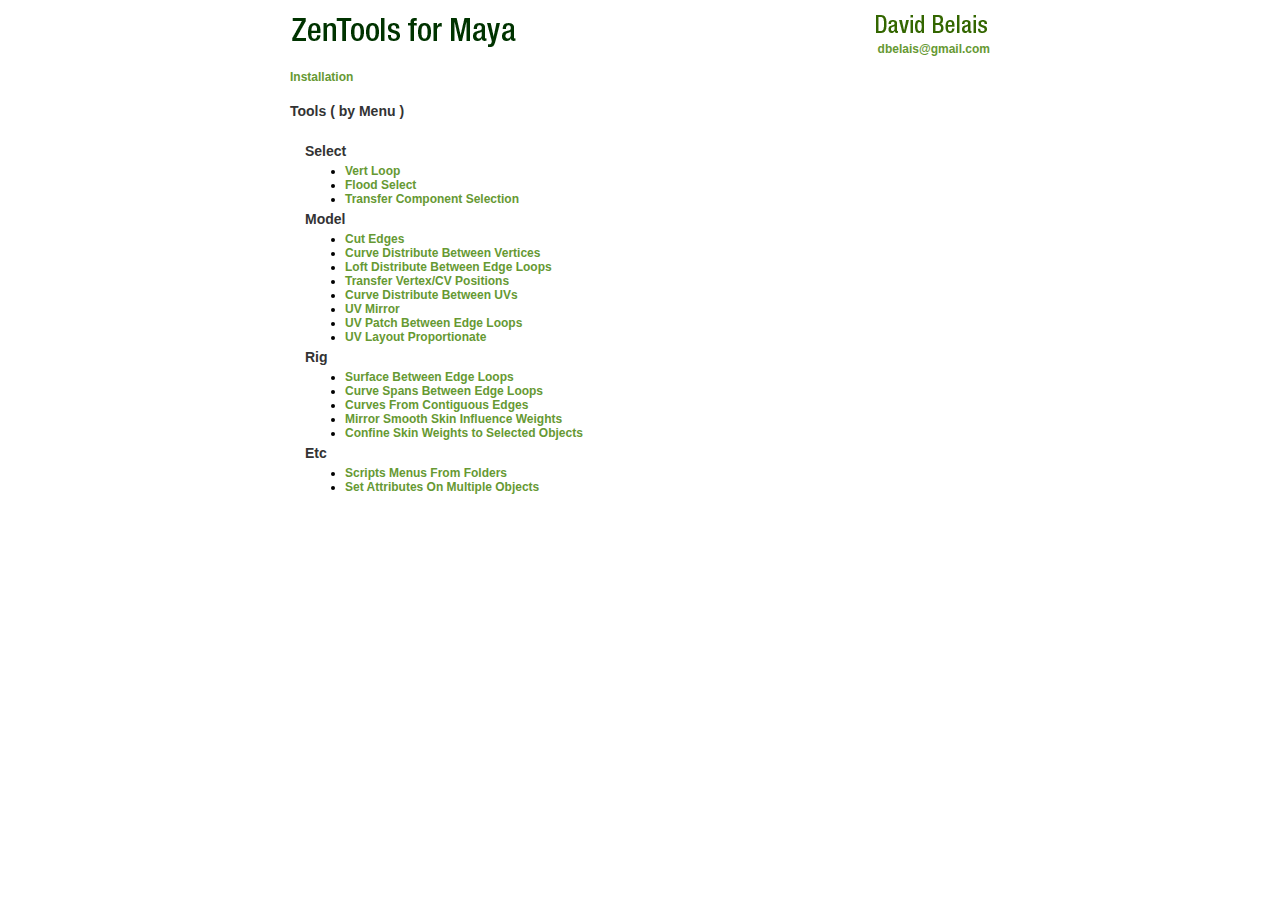
<file: maya/2019/scripts/zen/mel/help/index.html>
<meta http-equiv="Content-Type" content="text/html; charset=utf-8"><title>ZenTools</title>
<head>

<style type="text/css">
body
{
	font-family: Helvetica Neue, Helvetica, Arial, sans-serif;
	font-size: 12px;
}
h1
{
	font-family: Helvetica Neue, Helvetica, Arial, sans-serif;
	font-size: 24px;
	font-style: normal;
	font-weight: bold;
	color: #003300;
	margin-bottom: 5px;
	margin-top: 5px;
}
h2
{
	font-family: Helvetica Neue, Helvetica, Arial, sans-serif;
	font-size: 16px;
	font-weight: bold;
	color: #333333;
	margin-bottom: 5px;
	margin-top: 5px;
	text-align: center;
}
h3
{
	font-family: Helvetica Neue, Helvetica, Arial, sans-serif;
	font-size: 16px;
	font-style: normal;
	font-weight: bold;
	color: #336600;
	margin-bottom: 5px;
	margin-top: 5px;
}
h4
{
	font-family: Helvetica Neue, Helvetica, Arial, sans-serif;
	font-size: 14px;
	font-style: normal;
	font-weight: bold;
	color: #336600;
	margin-bottom: 5px;
	margin-top: 5px;
}

a:link
{
	font-size: inherit;
	font-family: Helvetica Neue, Helvetica, Arial, sans-serif;
	font-weight: bold;
	text-decoration: underline;
	color: #669933;
	text-decoration: none;
}
a:visited
{
	font-size: inherit;
	font-family: Helvetica Neue, Helvetica, Arial, sans-serif;
	font-weight: bold;
	text-decoration: none;
	color: #669933;
	margin-bottom: inherit;
	margin-top: inherit;
}
a:hover
{
	font-size: inherit;
	font-family: Helvetica Neue, Helvetica, Arial, sans-serif;
	font-weight: bold;
	text-decoration: none;
	color: #FF33FF;
	margin-bottom: inherit;
	margin-top: inherit;
}

h4
{
	font-family: Helvetica Neue, Helvetica, Arial, sans-serif;
	font-family: Arial, Helvetica, sans-serif;
	font-weight: bold;
	color: #333333;
	font-size: 14px;
	margin-bottom: 5px;
	margin-top: 5px;
}
div
{
	font-size: inherit;
	border: none;
	border-color:none;
}
ul
{
	font-size: inherit;
	margin-bottom: 5;
	margin-top: 5;
}
div.indented
{
	font-size: inherit;
	padding-left: 15px;
}
.show
{
	font-size: inherit;
	display: block;
}
.hide
{
	font-size: inherit;
	display: none;
}
table{ font-size: inherit; }
tbody{ font-size: inherit; }
tr{ font-size: inherit; }
td{ font-size: inherit; }
p{ font-size: inherit; }
</style>

<script type="text/javascript">
<!--

//find an element by style class
function getElementsByStyleClass (className) 
{
  var all = document.all ? document.all :
    document.getElementsByTagName('*');
  var elements = new Array();
  for (var e = 0; e < all.length; e++)
    if (all[e].className == className)
      elements[elements.length] = all[e];
  return elements;
}

function urlInfo( get )
{
	switch( get )
	{
		case "variables":
			var winLocation = String(window.location);
			var variableStringArray = new Array();
			
			variableStringArray=winLocation.split("?");
			variableStringArray.shift();
			
			var varObj=new Object();
			var splitEqArray=new Array();
			
			for( i in variableStringArray )
			{
				splitEqArray=variableStringArray.split("=");
				
				if(splitEqArray.length==2)
					varObj[splitEqArray[0]]=splitEqArray[1];
			}
			
			return varObj;
		case "index":
			var returnVal=new String("");
			
			var winLocation = String(window.location);
			var variableStringArray = new Array();
			
			variableStringArray=winLocation.split("#");
			
			if(variableStringArray.length>1)	
				returnVal=variableStringArray[variableStringArray.length-1];
			
			return returnVal;
		case "baseURL":
			var returnVal=new String("");
		
			var winLocation = String(window.location);
			var variableStringArray = new Array();
			
			returnVal=winLocation.split("#")[0].split("?")[0];
			
			return returnVal;	
	}
}

function urlIndex()
{
	var winLocation = String(window.location);
	var variableStringArray = new Array();
	
	variableStringArray=winLocation.split("#");
	
	var returnVal=new String("");
	
	if(variableStringArray.length>1)	
		returnVal=variableStringArray[variableStringArray.length-1];
	
	return returnVal;
}

//toggles visibility for an item
function toggleVisibility( showNodeID, visibilitySwitchInclude )
{
	location.href="#"+showNodeID;
	
	var showNode=document.getElementById(showNodeID);

	if(showNode.className=="show")
	{
		showNode.className="hide";
		window.location="#";
	}
	else
	{	
		if(!visibilitySwitchInclude)
			visibilitySwitchInclude=getElementsByStyleClass("show").concat(getElementsByStyleClass("hide"));
		
		for ( i in visibilitySwitchInclude )
		{
			if(visibilitySwitchInclude[i].id==showNodeID)
				visibilitySwitchInclude[i].className="show";
			else
				visibilitySwitchInclude[i].className="hide";
		}
	}
}

//loads delayed images

window.onload=function()
{
	var showNodeID=urlInfo("index");
	toggleVisibility(showNodeID);
}
//-->
</script>

</head>

<body>

<table align="center" border="0" cellpadding="0" cellspacing="0" width="700">
	<tbody>
		<tr>
			<td width="616">
				<table width="100%" border="0" cellpadding="0" cellspacing="0">
					<tbody>
						<tr>
							<td align="left" width="33%" valign="top">
								<h1><img src="images/zenTools_header.gif" alt="ZenTools for Maya" width="230" height="35"></h1>
							</td>
							<td width="33%" align="bottom" valign="top" class="flashHelv24">&nbsp;
								
							</td>
							<td valign="top" align="right" width="33%" height="15">
								<h3><img src="images/zenTools_dbHeader.gif" alt="David Belais" width="117" height="24"></h3>
							<a href="mailto:dbelais@gmail.com" target="_blank" class="h2" >dbelais@gmail.com</a>							</td>
						</tr>
					</tbody>
				</table>			
			</td>
		</tr>
		<tr>
			<td>
				<br />
				<a href="javascript:toggleVisibility('installation')">Installation</a>
				<div class="indented">
					<div id="installation" class="hide">
						<ul>
							<li>
								Bonus tools for Maya is required to use ZenTools.
								<br /><br />Bonus Tools can be found at <a href="http://area.autodesk.com/index.php/misc/bonus_tools/">http://area.autodesk.com/index.php/misc/bonus_tools/.</a><br /><br />
							</li> 
							<li>
								If maya is open, close Maya*. Unzip the contents of the downloaded archive "zenTools.zip" to your user scripts directory.
								<div class="indented">
									<p>*Alternately, if you prefer to leave Maya open, type "rehash" into the command-line after unzipping the archive and hit [Enter] to update Maya's script paths.</p>
								</div>
							</li>
							<li>
								<p>Inside Maya, type "zenTools" ( no quotes ) into the command line and hit [Enter].</p>
							</li>
						</ul>
					</div>
				</div>
				<br />
				<h4>Tools ( by Menu )</h4>
				<br />
				<div id="tools">
					<div class="indented">
						<div>
							<h4>Select</h4>
							<ul>
								<li>
									<a href="javascript:toggleVisibility('tools_select_vertLoop')">Vert Loop</a>
									<div class="indented">
										<div id="tools_select_vertLoop" class="hide">
											<p>Selects an edge path between selected vertices.</p>
											<p><strong>Q: </strong>Maya already has a <em>Select Shortest Edge Path</em> tool, how is this  different?</p>
											<p><strong>A: </strong> Maya's<em> Select Shortest Edge Path </em>tool   delivers unintuitive results on irregular surfaces.   ZenTools <em>Vert Loop</em> function  always retrieves the connecting edge path containing the fewest number of edges possible to make the connection, as illustrated below.</p>
											<table width="600">
												<tbody>
													<tr>
														<td align="center">Input Selection</td>
														<td align="center"><em>Select Shortest Edge Path</em> Results</td>
														<td align="center">ZenTools <em>Vert Loop</em> Results</td>
													</tr>
													<tr>
														<td align="center"><img src="images/vertLoopA.gif" width="200" height="200"></td>
														<td align="center"><img src="images/vertLoopB.gif" width="200" height="200"></td>
														<td align="center"><img src="images/vertLoopC.gif" width="200" height="200"></td>
													</tr>
												</tbody>
											</table>
										</div>
									</div>
								</li>
								<li>
									<a href="javascript:toggleVisibility('tools_select_floodSelect')">Flood Select</a>
									<div class="indented">
										<div id="tools_select_floodSelect" class="hide">
											<p>Select polygon edges defining a desired selection perimeter, then a vertex or a face indicating the region which should be filled. "Flood Fill" will select the vertices or faces contained within.</p>
											<table width="100%">
												<tbody>
													<tr>
														<td align="center">Input Selection</td>
														<td align="center">Results</td>
													</tr>
													<tr>
														<td align="center"><img src="images/floodSelectA.gif" width="200" height="200"></td>
														<td align="center"><img src="images/floodSelectB.gif" width="200" height="200"></td>
													</tr>
													<tr>
														<td align="center">Input Selection</td>
														<td align="center">Results</td>
													</tr>
													<tr>
														<td align="center"><img src="images/floodSelectC.gif" width="200" height="200"></td>
														<td align="center"><img src="images/floodSelectD.gif" width="200" height="200"></td>
													</tr>
												</tbody>
											</table>
										</div>
									</div>
								</li>
								<li>
									<a href="javascript:toggleVisibility('tools_select_transferComponentSelection')">Transfer Component Selection</a>
									<div class="indented">
										<div id="tools_select_transferComponentSelection" class="hide">
											<p>Select components on one object, then [right click > Object Mode] and shift-select one or more similar objects, "Transfer Component Selection" will select the corresponding components on the selected objects.</p>
										</div>
									</div>
								</li>
							</ul>
						</div>
					</div>
					<div class="indented">
						<div>
							<h4>Model</h4>
							<ul class="showList">
								<li>
									<a href="javascript:toggleVisibility('tools_modify_cutEdges')">Cut Edges</a>
									<div class="indented">
										<div id="tools_modify_cutEdges" class="hide">
											<p>Splits the mesh at selected edges.</p>
										</div>
									</div>
								</li>
								<li>
									<a href="javascript:toggleVisibility('tools_modify_curveDistributeBetweenVertices')">Curve Distribute Between Vertices</a>
									<div class="indented">
										<div id="tools_modify_curveDistributeBetweenVertices" class="hide">
											<p>Select 2 or more vertices. This command will align the vertices between them along an arc, ep curve , or cv curve based on current options.</p>
										</div>
									</div>
								</li>								
								<li>
									<a href="javascript:toggleVisibility('tools_modify_loftDistributeBetweenEdgeLoops')">Loft Distribute Between Edge Loops</a>
									<div class="indented">
										<div id="tools_modify_loftDistributeBetweenEdgeLoops" class="hide">
											<p>Select 2 or more edge loops of equal edge count which are parallel in orientation and aligned such as to share edge rings. This command will distribute the vertices between them along a loft.</p>
										</div>
									</div>
								</li>
								<li>
									<a href="javascript:toggleVisibility('tools_modify_vertexCVPositionsTransfer')"> Transfer Vertex/CV Positions</a>
									<div class="indented">
										<div id="tools_modify_vertexCVPositionsTransfer" class="hide">
											<p>Select vertices or control vertices on one object, then [right click > Object Mode] and shift-select one or more similar objects. This command will transfer the positions of the selected cv's or vertices onto the selected object(s).</p>
										</div>
									</div>
								</li>
								<li>
									<a href="javascript:toggleVisibility('tools_modify_curveDistributeBetweenUVs')">Curve Distribute Between UVs</a>
									<div class="indented">
										<div id="tools_modify_curveDistributeBetweenUVs" class="hide">
											<p>Select 2 or more uv points. This command will align the uv points between them along an arc, ep curve , or cv curve based on current options.</p>
										</div>
									</div>
								</li>
								<li>
									<a href="javascript:toggleVisibility('tools_modify_uvMirror')">UV Mirror</a>
									<div class="indented">
										<div id="tools_modify_uvMirror" class="hide">
											<p>Select the source faces you which to mirror. This command will position the uv's which are opposite the selected faces in object space to be similarly opposite in texture space. The reference axis is determined by the object’s rotation axis.</p>
										</div>
									</div>	
								</li>
								<li>
									<a href="javascript:toggleVisibility('tools_create_uvPatchBetweenEdgeLoops')">UV Patch Between Edge Loops</a>
									<div class="indented">
										<div id="tools_create_uvPatchBetweenEdgeLoops" class="hide">
											<p>Select 2 aligned, equal length, parallel edge loops lying on a polygon surface. This command will create a nurbs-style uv-patch with the selected edges defining it's u borders.</p>
										</div>
									</div>
								</li>
								<li>
									<a href="javascript:toggleVisibility('tools_modify_uvLayoutProportionate')">UV Layout Proportionate </a>
									<div class="indented">
										<div id="tools_modify_uvLayoutProportionate" class="hide">
											<p>This command will layout selected UV shells proportionately in relation to their 3d surface area.</p>
										</div>
									</div>
								</li>
							</ul>
						</div>
					</div>
					<div class="indented">
						<div>
							<h4>Rig</h4>
							<ul class="showList">
								<li>
									<a href="javascript:toggleVisibility('tools_create_surfaceBetweenEdgeLoops')">Surface Between Edge Loops</a>
									<div class="indented">
										<div id="tools_create_surfaceBetweenEdgeLoops" class="hide">
											<p>Select 2 or more edge loops of equal edge count which are parallel in orientation and aligned such as to share edge rings. This command will create a surface from the portion of the mesh sandwiched between your selections.</p>
										</div>
									</div>
								</li>
								<li>
									<a href="javascript:toggleVisibility('tools_create_curveSpansBetweenEdgeLoops')">Curve Spans Between Edge Loops</a>
									<div class="indented">
										<div id="tools_create_curveSpansBetweenEdgeLoops" class="hide">
											<p>Select 2 or more edge loops of equal edge count which are parallel in orientation and aligned such as to share edge rings. With “spans” set to 0 ( the default ), this command will create a curve on each parallel edge loop sandwiched between your selection. If the span count is greater than 0, this command will create the specified number of curves.</p>
										</div>
									</div>
								</li>
								<li>
									<a href="javascript:toggleVisibility('tools_create_curvesFromContiguousEdges')">Curves From Contiguous Edges</a>
									<div class="indented">
										<div id="tools_create_curvesFromContiguousEdges" class="hide">
											<p>This command will create a curve from selected edges, or multiple curves if the selection is not contiguous.</p>
										</div>
									</div>
								</li>
								<li>
									<a href="javascript:toggleVisibility('tools_modify_mirrorSmoothSkinInfluenceWeights')">Mirror Smooth Skin Influence Weights</a>
									<div class="indented">
										<div id="tools_modify_mirrorSmoothSkinInfluenceWeights" class="hide">
											<p>Select a smooth skinned object. This command will mirror skin influence weights. Opposite vertices will be identified by closest vertex. Opposite influences will be matched according to a number of matching methods, narrowing matches in the following order:</p>
											<ul>
												<li type="a"><strong>Node Type:</strong> only the same node type will be considered as a possible match.</li>
												<li type="a"><strong>Joint Labels: </strong> For nodes which are joints, narrows down possible candidates to opposingly labeled joints.</li>
												<li type="a"><strong>Naming:</strong> Matches any object containing the string “left” to an opposing object containing the string “right” and vice-versa, capitalization is OK but must match for both influences.</li>
												<li type="a"><strong>Transform: </strong>Matches objects according to their bounding box and rotation pivots.</li>
											</ul>
											<br />
										</div>
									</div>
								</li>
								<li>
									<a href="javascript:toggleVisibility('tools_modify_confineSkinWeightsToSelectedObjects')">Confine Skin Weights to Selected Objects</a>
									<div class="indented">
										<div id="tools_modify_confineSkinWeightsToSelectedObjects" class="hide">
											<p>Select vertices on a smooth skinned object. Then select all of the joints or influence objects you want to affect the selected vertices. All other influences will be set to zero and the selected influences proportionately normalized.</p>
										</div>
									</div>
								</li>
							</ul>
						</div>
					</div>
					<div class="indented">
						<div>
							<h4>Etc</h4>
							<ul class="showList">
								<li>
									<a href="javascript:toggleVisibility('tools_create_scriptsMenusFromFolders')">Scripts Menus From Folders</a>
									<div class="indented">
										<div id="tools_create_scriptsMenusFromFolders" class="hide">
											<p>This command recursively searches given directories and creates menus for executing contained scripts based on folder hierarchy.</p>
											<p>Each folder in the given directory, and each sub-folder will be added to Maya’s script path. Each sub-directory will correspond to a sub-menu, and each MEL script a menu item. Each menu item will execute the command corresponding to the script name, per internal convention, so a global procedure with the same name as the MEL script must be present in each script.</p>
											<p>In the “Remove Prefixes” text field you may enter a list of prefixes which you wish to have excluded from menu labels. This list should be separated by a semicolon for Windows users, or a colon for Linux and OS X users.</p>
											<p>After pressing save, ZenTools stores your options in a file called “zenTools_userOptions.mel” in your user scripts directory, along with the rest of your options. These folders are not removed from your options file by using the Help>Reset Options command. In order to remove these menus, open ZenTools, select “Create>Scripts Menus From Folders…” and press the delete button below the folder you wish to remove, then press save.</p>
											<p>If debugging a script which is in-progress, it may be desirable to have ZenTools source the script each time you execute, thereby reflecting recent changes. In this case, open ZenTools, navigate to the “Help” menu, and select “Debugging Mode”. This will cause scripts in all ZenTools-created menu’s to be sourced upon execution.</p>
										</div>
									</div>
								</li>
								<li>
									<a href="javascript:toggleVisibility('tools_modify_setAttributesOnMultipleObjects')">Set Attributes On Multiple Objects</a>
									<div class="indented">
										<div id="tools_modify_setAttributesOnMultipleObjects" class="hide">
											<p>Attempts to set the attribute value given on each selected object and (optionally) its descendants. Objects which do not have the selected attribute are skipped. Input can be of any type which can be set using the setAttr command, and format should follow the same conventions.</p>
										</div>
									</div>
								</li>
							</ul>
						</div>
					</div>
				</div>
			</td>
		</tr>
	</tbody>
</table>

</body>
</file>
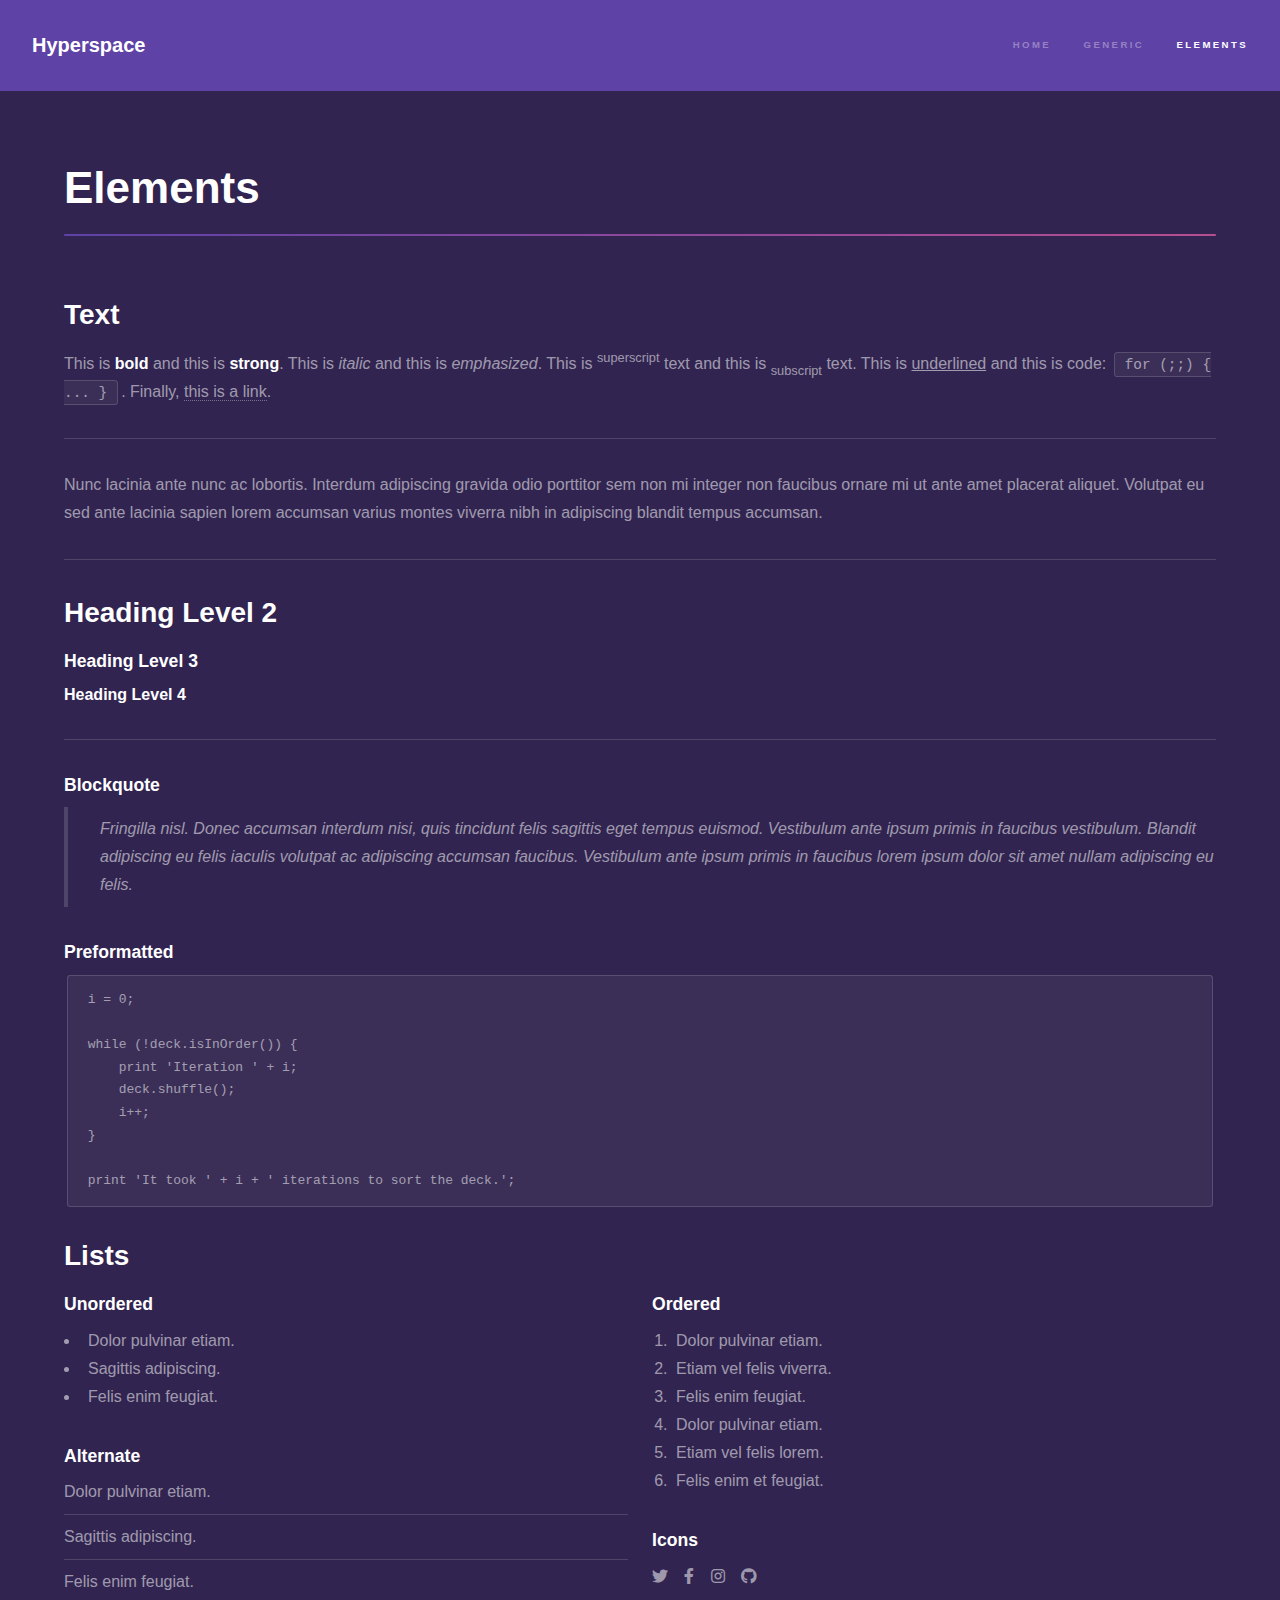
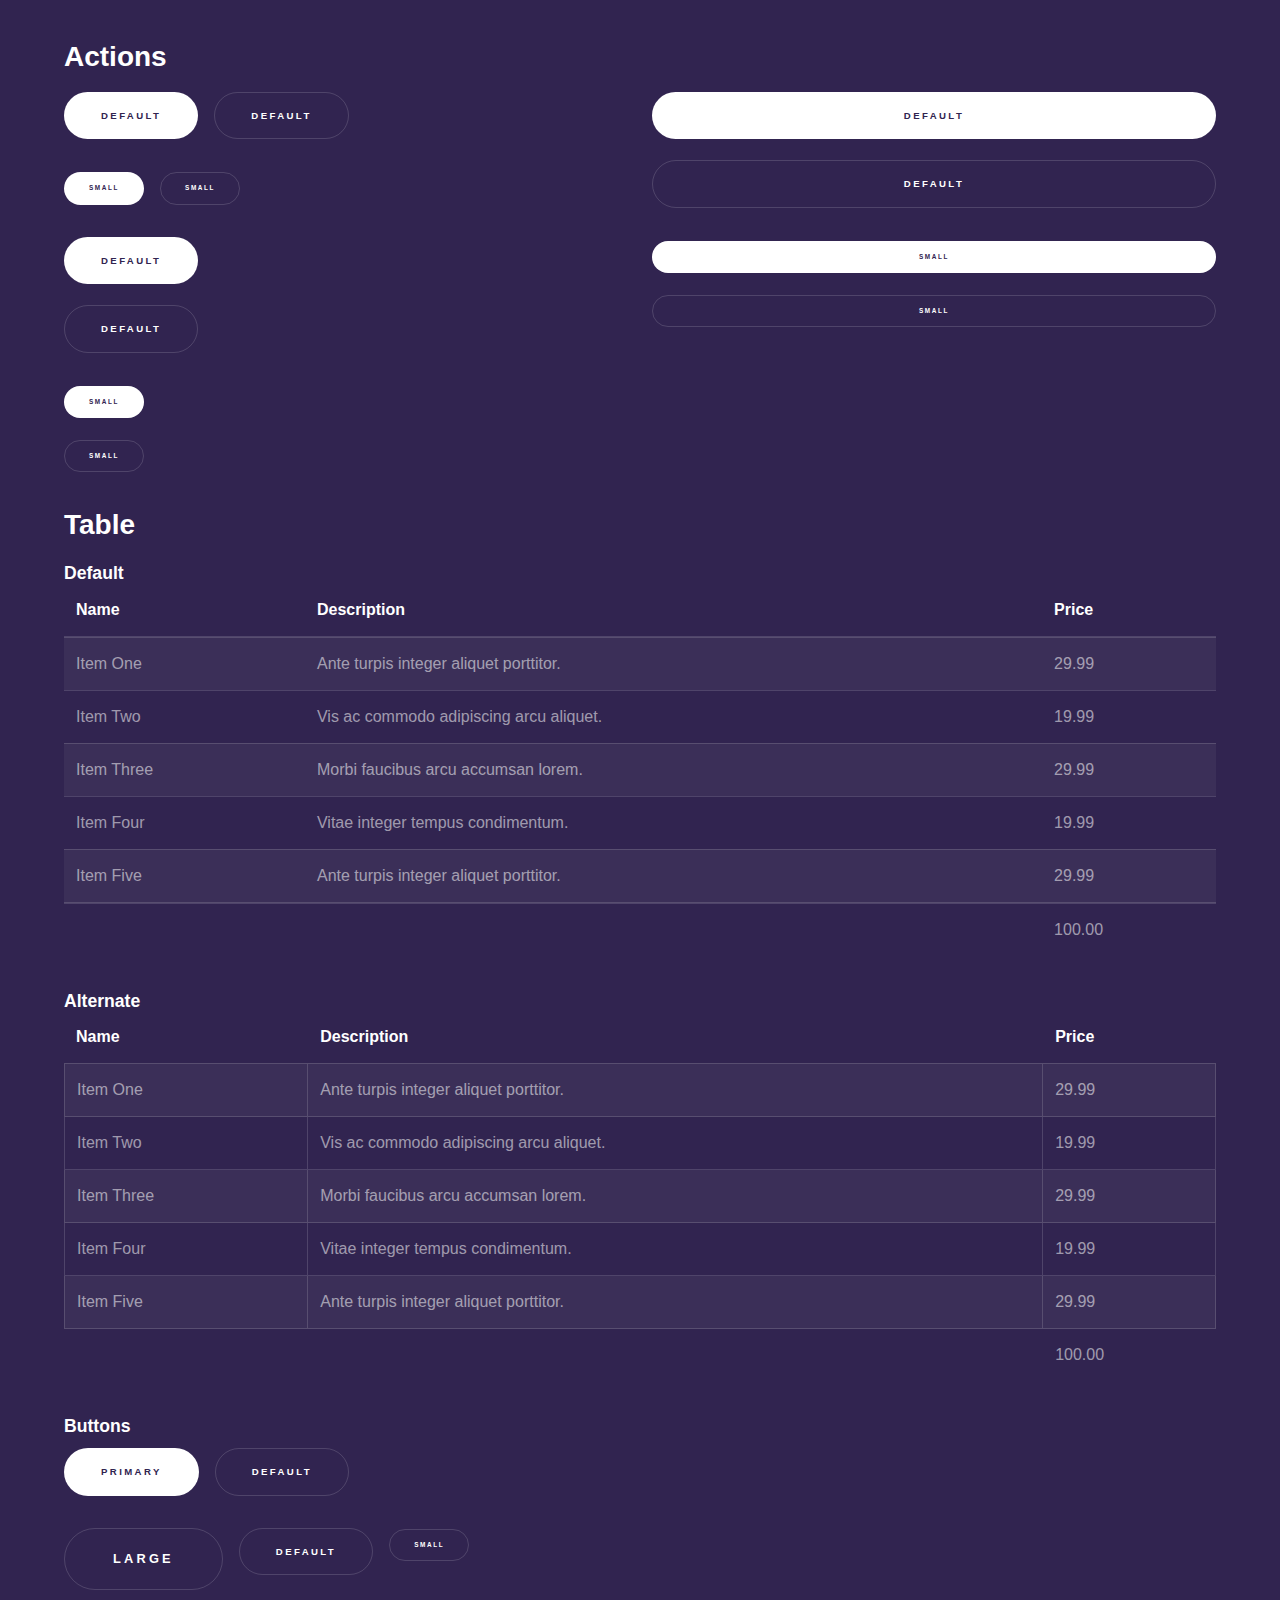
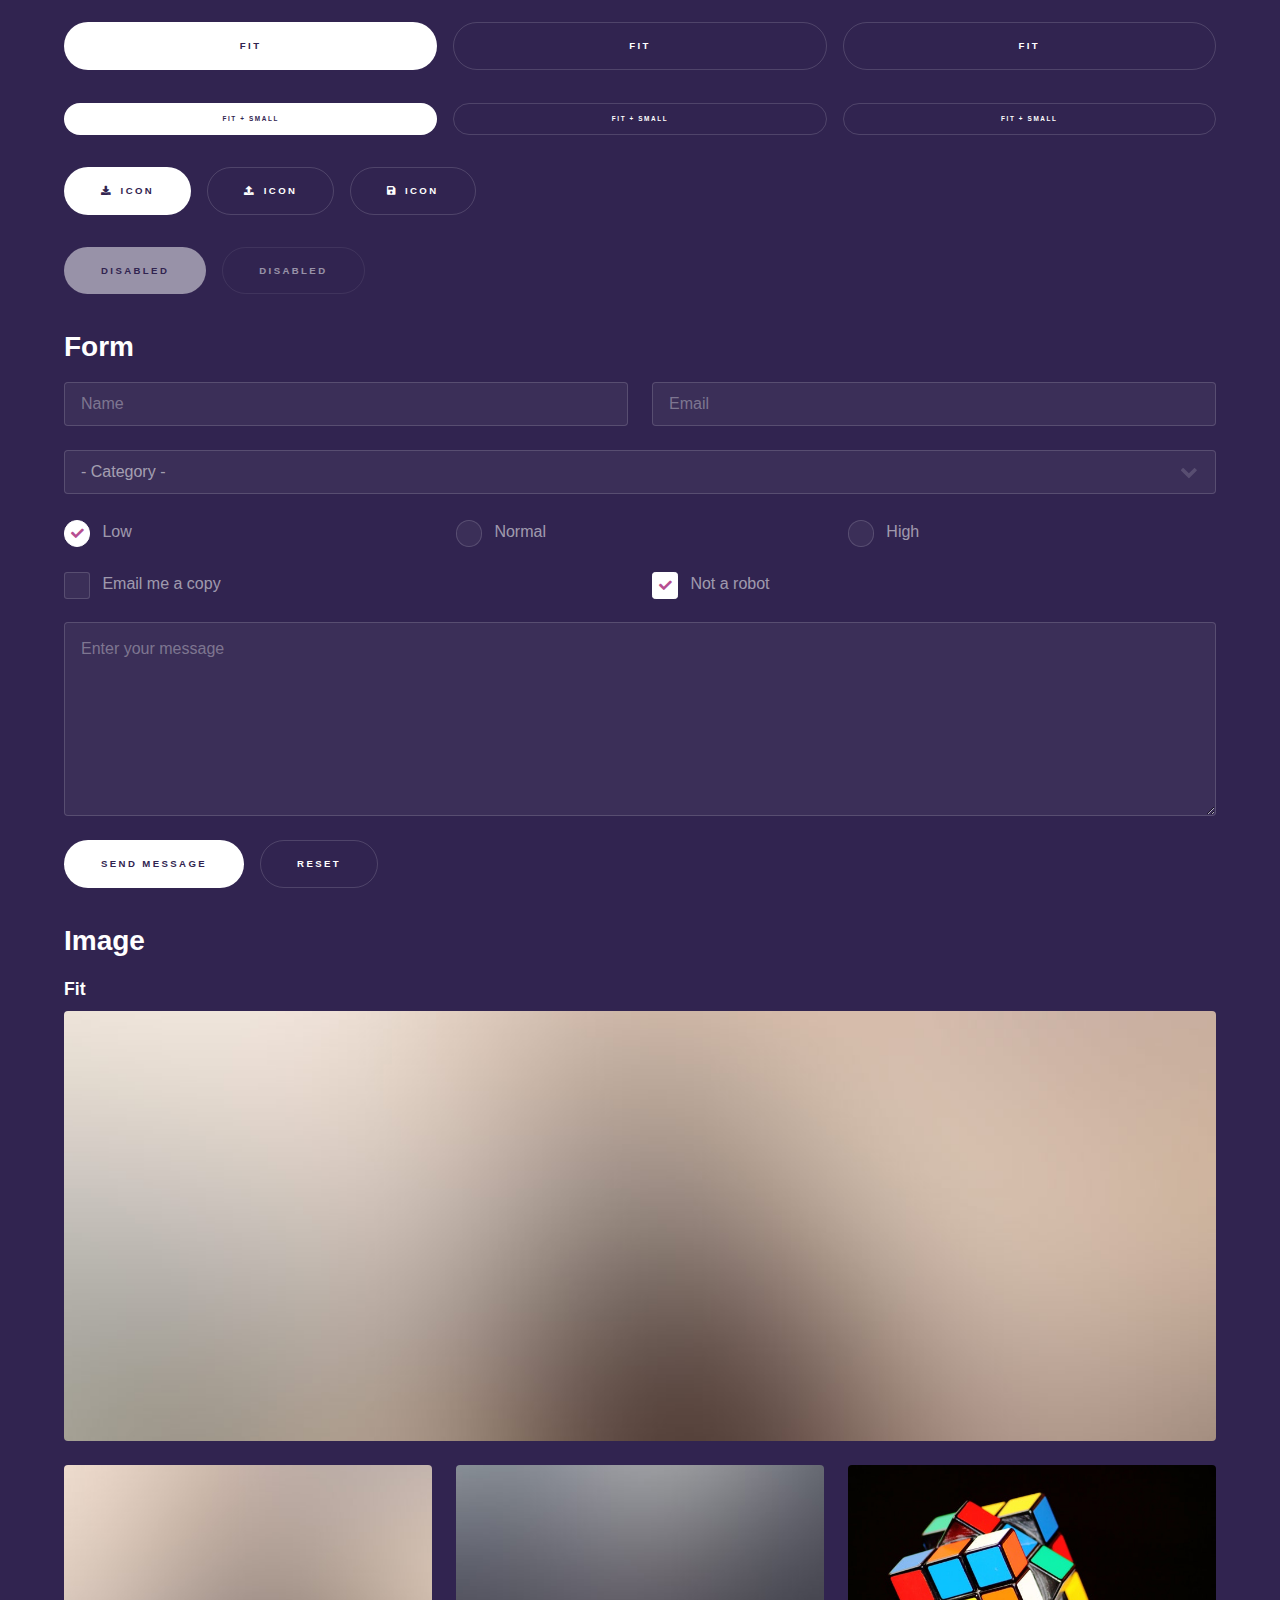
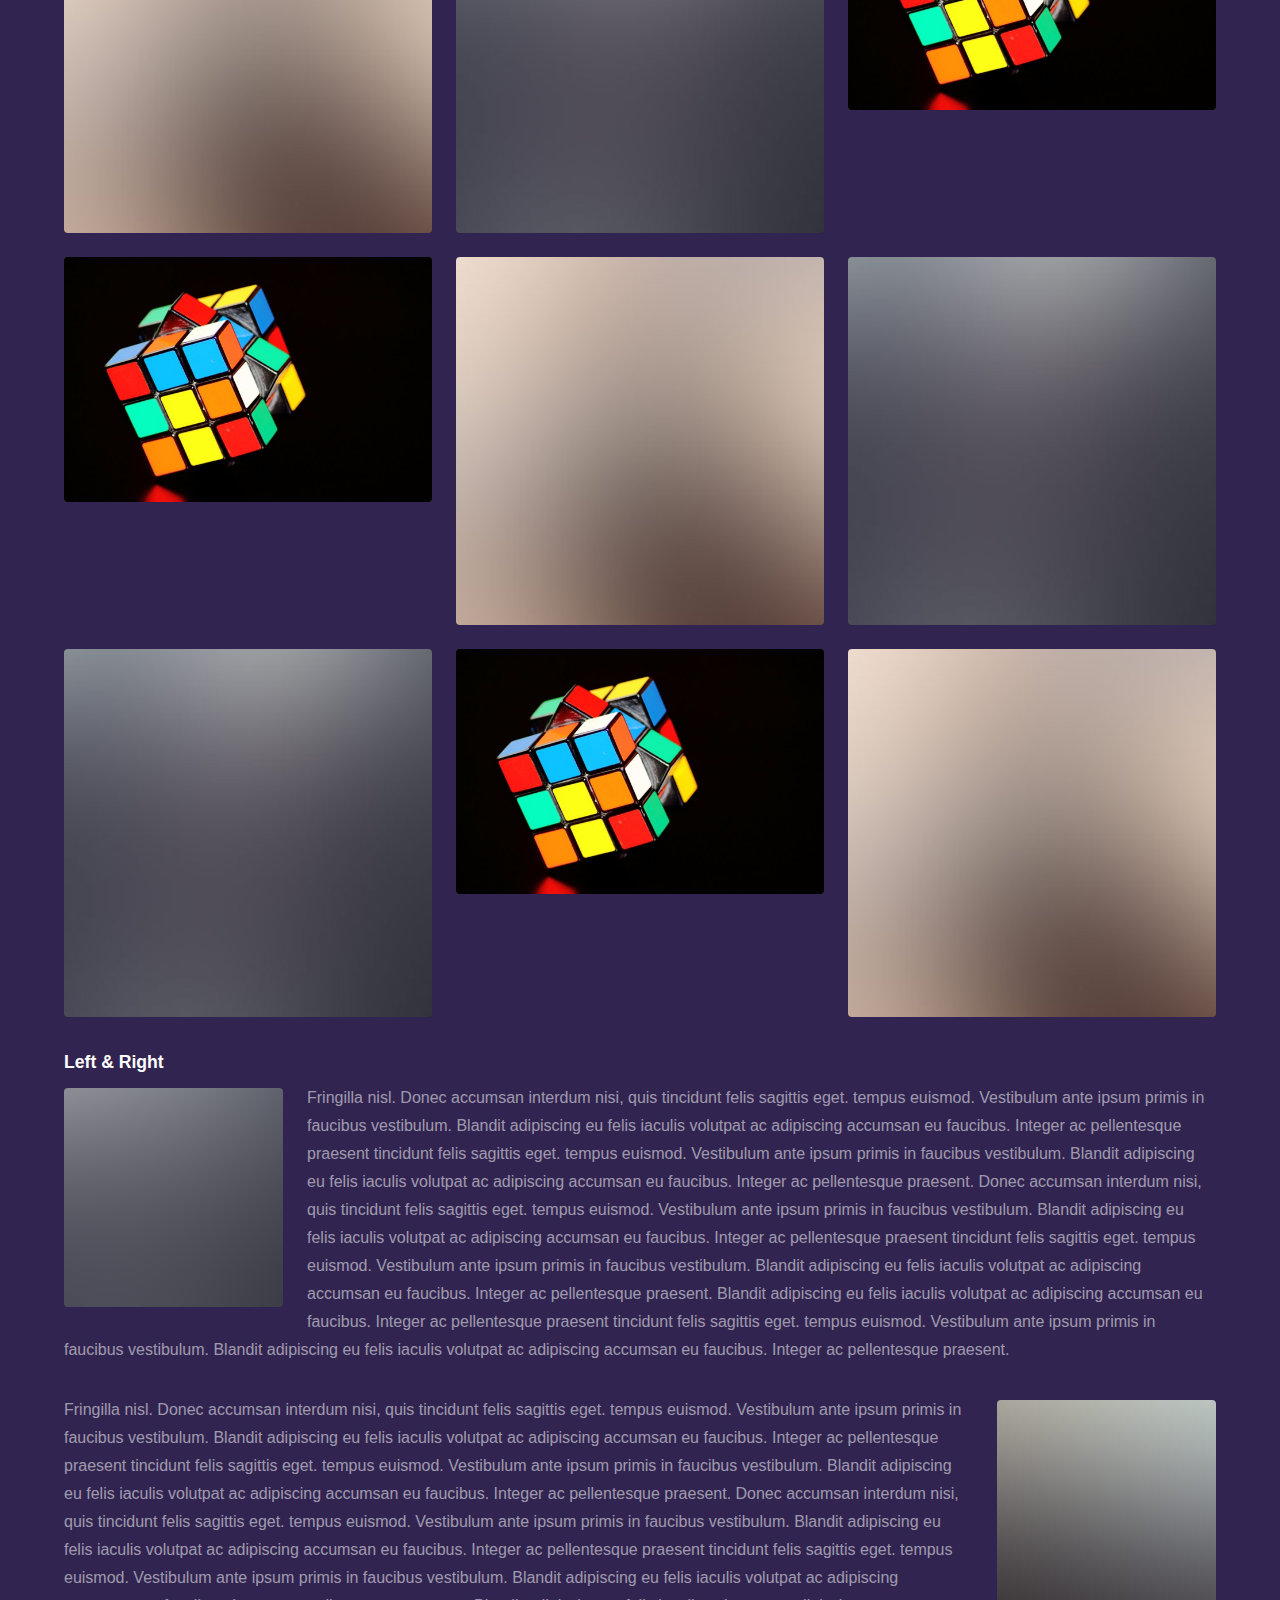
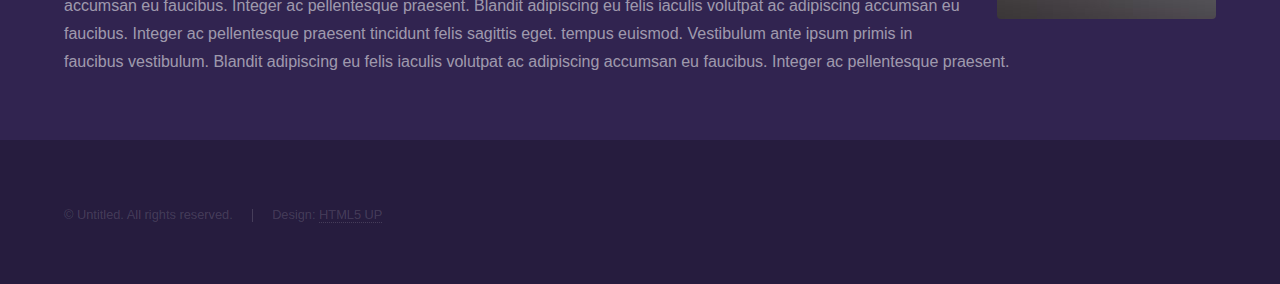
<file: elements.html>
<!DOCTYPE HTML>
<!--
	Hyperspace by HTML5 UP
	html5up.net | @ajlkn
	Free for personal and commercial use under the CCA 3.0 license (html5up.net/license)
-->
<html>
	<head>
		<title>Elements - Hyperspace by HTML5 UP</title>
		<meta charset="utf-8" />
		<meta name="viewport" content="width=device-width, initial-scale=1, user-scalable=no" />
		<link rel="stylesheet" href="assets/css/main.css" />
		<noscript><link rel="stylesheet" href="assets/css/noscript.css" /></noscript>
	</head>
	<body class="is-preload">

		<!-- Header -->
			<header id="header">
				<a href="index.html" class="title">Hyperspace</a>
				<nav>
					<ul>
						<li><a href="index.html">Home</a></li>
						<li><a href="generic.html">Generic</a></li>
						<li><a href="elements.html"  class="active">Elements</a></li>
					</ul>
				</nav>
			</header>

		<!-- Wrapper -->
			<div id="wrapper">

				<!-- Main -->
					<section id="main" class="wrapper">
						<div class="inner">
							<h1 class="major">Elements</h1>

							<!-- Text -->
								<section>
									<h2>Text</h2>
									<p>This is <b>bold</b> and this is <strong>strong</strong>. This is <i>italic</i> and this is <em>emphasized</em>.
									This is <sup>superscript</sup> text and this is <sub>subscript</sub> text.
									This is <u>underlined</u> and this is code: <code>for (;;) { ... }</code>. Finally, <a href="#">this is a link</a>.</p>
									<hr />
									<p>Nunc lacinia ante nunc ac lobortis. Interdum adipiscing gravida odio porttitor sem non mi integer non faucibus ornare mi ut ante amet placerat aliquet. Volutpat eu sed ante lacinia sapien lorem accumsan varius montes viverra nibh in adipiscing blandit tempus accumsan.</p>
									<hr />
									<h2>Heading Level 2</h2>
									<h3>Heading Level 3</h3>
									<h4>Heading Level 4</h4>
									<hr />
									<h3>Blockquote</h3>
									<blockquote>Fringilla nisl. Donec accumsan interdum nisi, quis tincidunt felis sagittis eget tempus euismod. Vestibulum ante ipsum primis in faucibus vestibulum. Blandit adipiscing eu felis iaculis volutpat ac adipiscing accumsan faucibus. Vestibulum ante ipsum primis in faucibus lorem ipsum dolor sit amet nullam adipiscing eu felis.</blockquote>
									<h3>Preformatted</h3>
									<pre><code>i = 0;

while (!deck.isInOrder()) {
    print 'Iteration ' + i;
    deck.shuffle();
    i++;
}

print 'It took ' + i + ' iterations to sort the deck.';</code></pre>
								</section>

							<!-- Lists -->
								<section>
									<h2>Lists</h2>
									<div class="row">
										<div class="col-6 col-12-medium">
											<h3>Unordered</h3>
											<ul>
												<li>Dolor pulvinar etiam.</li>
												<li>Sagittis adipiscing.</li>
												<li>Felis enim feugiat.</li>
											</ul>
											<h3>Alternate</h3>
											<ul class="alt">
												<li>Dolor pulvinar etiam.</li>
												<li>Sagittis adipiscing.</li>
												<li>Felis enim feugiat.</li>
											</ul>
										</div>
										<div class="col-6 col-12-medium">
											<h3>Ordered</h3>
											<ol>
												<li>Dolor pulvinar etiam.</li>
												<li>Etiam vel felis viverra.</li>
												<li>Felis enim feugiat.</li>
												<li>Dolor pulvinar etiam.</li>
												<li>Etiam vel felis lorem.</li>
												<li>Felis enim et feugiat.</li>
											</ol>
											<h3>Icons</h3>
											<ul class="icons">
												<li><a href="#" class="icon brands fa-twitter"><span class="label">Twitter</span></a></li>
												<li><a href="#" class="icon brands fa-facebook-f"><span class="label">Facebook</span></a></li>
												<li><a href="#" class="icon brands fa-instagram"><span class="label">Instagram</span></a></li>
												<li><a href="#" class="icon brands fa-github"><span class="label">Github</span></a></li>
											</ul>
										</div>
									</div>
									<h2>Actions</h2>
									<div class="row">
										<div class="col-6 col-12-medium">
											<ul class="actions">
												<li><a href="#" class="button primary">Default</a></li>
												<li><a href="#" class="button">Default</a></li>
											</ul>
											<ul class="actions small">
												<li><a href="#" class="button primary small">Small</a></li>
												<li><a href="#" class="button small">Small</a></li>
											</ul>
											<ul class="actions stacked">
												<li><a href="#" class="button primary">Default</a></li>
												<li><a href="#" class="button">Default</a></li>
											</ul>
											<ul class="actions stacked">
												<li><a href="#" class="button primary small">Small</a></li>
												<li><a href="#" class="button small">Small</a></li>
											</ul>
										</div>
										<div class="col-6 col-12-medium">
											<ul class="actions stacked">
												<li><a href="#" class="button primary fit">Default</a></li>
												<li><a href="#" class="button fit">Default</a></li>
											</ul>
											<ul class="actions stacked">
												<li><a href="#" class="button primary small fit">Small</a></li>
												<li><a href="#" class="button small fit">Small</a></li>
											</ul>
										</div>
									</div>
								</section>

							<!-- Table -->
								<section>
									<h2>Table</h2>
									<h3>Default</h3>
									<div class="table-wrapper">
										<table>
											<thead>
												<tr>
													<th>Name</th>
													<th>Description</th>
													<th>Price</th>
												</tr>
											</thead>
											<tbody>
												<tr>
													<td>Item One</td>
													<td>Ante turpis integer aliquet porttitor.</td>
													<td>29.99</td>
												</tr>
												<tr>
													<td>Item Two</td>
													<td>Vis ac commodo adipiscing arcu aliquet.</td>
													<td>19.99</td>
												</tr>
												<tr>
													<td>Item Three</td>
													<td> Morbi faucibus arcu accumsan lorem.</td>
													<td>29.99</td>
												</tr>
												<tr>
													<td>Item Four</td>
													<td>Vitae integer tempus condimentum.</td>
													<td>19.99</td>
												</tr>
												<tr>
													<td>Item Five</td>
													<td>Ante turpis integer aliquet porttitor.</td>
													<td>29.99</td>
												</tr>
											</tbody>
											<tfoot>
												<tr>
													<td colspan="2"></td>
													<td>100.00</td>
												</tr>
											</tfoot>
										</table>
									</div>

									<h3>Alternate</h3>
									<div class="table-wrapper">
										<table class="alt">
											<thead>
												<tr>
													<th>Name</th>
													<th>Description</th>
													<th>Price</th>
												</tr>
											</thead>
											<tbody>
												<tr>
													<td>Item One</td>
													<td>Ante turpis integer aliquet porttitor.</td>
													<td>29.99</td>
												</tr>
												<tr>
													<td>Item Two</td>
													<td>Vis ac commodo adipiscing arcu aliquet.</td>
													<td>19.99</td>
												</tr>
												<tr>
													<td>Item Three</td>
													<td> Morbi faucibus arcu accumsan lorem.</td>
													<td>29.99</td>
												</tr>
												<tr>
													<td>Item Four</td>
													<td>Vitae integer tempus condimentum.</td>
													<td>19.99</td>
												</tr>
												<tr>
													<td>Item Five</td>
													<td>Ante turpis integer aliquet porttitor.</td>
													<td>29.99</td>
												</tr>
											</tbody>
											<tfoot>
												<tr>
													<td colspan="2"></td>
													<td>100.00</td>
												</tr>
											</tfoot>
										</table>
									</div>
								</section>

							<!-- Buttons -->
								<section>
									<h3>Buttons</h3>
									<ul class="actions">
										<li><a href="#" class="button primary">Primary</a></li>
										<li><a href="#" class="button">Default</a></li>
									</ul>
									<ul class="actions">
										<li><a href="#" class="button large">Large</a></li>
										<li><a href="#" class="button">Default</a></li>
										<li><a href="#" class="button small">Small</a></li>
									</ul>
									<ul class="actions fit">
										<li><a href="#" class="button primary fit">Fit</a></li>
										<li><a href="#" class="button fit">Fit</a></li>
										<li><a href="#" class="button fit">Fit</a></li>
									</ul>
									<ul class="actions fit small">
										<li><a href="#" class="button primary fit small">Fit + Small</a></li>
										<li><a href="#" class="button fit small">Fit + Small</a></li>
										<li><a href="#" class="button fit small">Fit + Small</a></li>
									</ul>
									<ul class="actions">
										<li><a href="#" class="button primary icon solid fa-download">Icon</a></li>
										<li><a href="#" class="button icon solid fa-upload">Icon</a></li>
										<li><a href="#" class="button icon solid fa-save">Icon</a></li>
									</ul>
									<ul class="actions">
										<li><span class="button primary disabled">Disabled</span></li>
										<li><span class="button disabled">Disabled</span></li>
									</ul>
								</section>

							<!-- Form -->
								<section>
									<h2>Form</h2>
									<form method="post" action="#">
										<div class="row gtr-uniform">
											<div class="col-6 col-12-xsmall">
												<input type="text" name="demo-name" id="demo-name" value="" placeholder="Name" />
											</div>
											<div class="col-6 col-12-xsmall">
												<input type="email" name="demo-email" id="demo-email" value="" placeholder="Email" />
											</div>
											<div class="col-12">
												<select name="demo-category" id="demo-category">
													<option value="">- Category -</option>
													<option value="1">Manufacturing</option>
													<option value="1">Shipping</option>
													<option value="1">Administration</option>
													<option value="1">Human Resources</option>
												</select>
											</div>
											<div class="col-4 col-12-small">
												<input type="radio" id="demo-priority-low" name="demo-priority" checked>
												<label for="demo-priority-low">Low</label>
											</div>
											<div class="col-4 col-12-small">
												<input type="radio" id="demo-priority-normal" name="demo-priority">
												<label for="demo-priority-normal">Normal</label>
											</div>
											<div class="col-4 col-12-small">
												<input type="radio" id="demo-priority-high" name="demo-priority">
												<label for="demo-priority-high">High</label>
											</div>
											<div class="col-6 col-12-small">
												<input type="checkbox" id="demo-copy" name="demo-copy">
												<label for="demo-copy">Email me a copy</label>
											</div>
											<div class="col-6 col-12-small">
												<input type="checkbox" id="demo-human" name="demo-human" checked>
												<label for="demo-human">Not a robot</label>
											</div>
											<div class="col-12">
												<textarea name="demo-message" id="demo-message" placeholder="Enter your message" rows="6"></textarea>
											</div>
											<div class="col-12">
												<ul class="actions">
													<li><input type="submit" value="Send Message" class="primary" /></li>
													<li><input type="reset" value="Reset" /></li>
												</ul>
											</div>
										</div>
									</form>
								</section>

							<!-- Image -->
								<section>
									<h2>Image</h2>
									<h3>Fit</h3>
									<div class="box alt">
										<div class="row gtr-uniform">
											<div class="col-12"><span class="image fit"><img src="images/pic04.jpg" alt="" /></span></div>
											<div class="col-4"><span class="image fit"><img src="images/pic01.jpg" alt="" /></span></div>
											<div class="col-4"><span class="image fit"><img src="images/pic02.jpg" alt="" /></span></div>
											<div class="col-4"><span class="image fit"><img src="images/pic03.jpg" alt="" /></span></div>
											<div class="col-4"><span class="image fit"><img src="images/pic03.jpg" alt="" /></span></div>
											<div class="col-4"><span class="image fit"><img src="images/pic01.jpg" alt="" /></span></div>
											<div class="col-4"><span class="image fit"><img src="images/pic02.jpg" alt="" /></span></div>
											<div class="col-4"><span class="image fit"><img src="images/pic02.jpg" alt="" /></span></div>
											<div class="col-4"><span class="image fit"><img src="images/pic03.jpg" alt="" /></span></div>
											<div class="col-4"><span class="image fit"><img src="images/pic01.jpg" alt="" /></span></div>
										</div>
									</div>
									<h3>Left &amp; Right</h3>
									<p><span class="image left"><img src="images/pic05.jpg" alt="" /></span>Fringilla nisl. Donec accumsan interdum nisi, quis tincidunt felis sagittis eget. tempus euismod. Vestibulum ante ipsum primis in faucibus vestibulum. Blandit adipiscing eu felis iaculis volutpat ac adipiscing accumsan eu faucibus. Integer ac pellentesque praesent tincidunt felis sagittis eget. tempus euismod. Vestibulum ante ipsum primis in faucibus vestibulum. Blandit adipiscing eu felis iaculis volutpat ac adipiscing accumsan eu faucibus. Integer ac pellentesque praesent. Donec accumsan interdum nisi, quis tincidunt felis sagittis eget. tempus euismod. Vestibulum ante ipsum primis in faucibus vestibulum. Blandit adipiscing eu felis iaculis volutpat ac adipiscing accumsan eu faucibus. Integer ac pellentesque praesent tincidunt felis sagittis eget. tempus euismod. Vestibulum ante ipsum primis in faucibus vestibulum. Blandit adipiscing eu felis iaculis volutpat ac adipiscing accumsan eu faucibus. Integer ac pellentesque praesent. Blandit adipiscing eu felis iaculis volutpat ac adipiscing accumsan eu faucibus. Integer ac pellentesque praesent tincidunt felis sagittis eget. tempus euismod. Vestibulum ante ipsum primis in faucibus vestibulum. Blandit adipiscing eu felis iaculis volutpat ac adipiscing accumsan eu faucibus. Integer ac pellentesque praesent.</p>
									<p><span class="image right"><img src="images/pic06.jpg" alt="" /></span>Fringilla nisl. Donec accumsan interdum nisi, quis tincidunt felis sagittis eget. tempus euismod. Vestibulum ante ipsum primis in faucibus vestibulum. Blandit adipiscing eu felis iaculis volutpat ac adipiscing accumsan eu faucibus. Integer ac pellentesque praesent tincidunt felis sagittis eget. tempus euismod. Vestibulum ante ipsum primis in faucibus vestibulum. Blandit adipiscing eu felis iaculis volutpat ac adipiscing accumsan eu faucibus. Integer ac pellentesque praesent. Donec accumsan interdum nisi, quis tincidunt felis sagittis eget. tempus euismod. Vestibulum ante ipsum primis in faucibus vestibulum. Blandit adipiscing eu felis iaculis volutpat ac adipiscing accumsan eu faucibus. Integer ac pellentesque praesent tincidunt felis sagittis eget. tempus euismod. Vestibulum ante ipsum primis in faucibus vestibulum. Blandit adipiscing eu felis iaculis volutpat ac adipiscing accumsan eu faucibus. Integer ac pellentesque praesent. Blandit adipiscing eu felis iaculis volutpat ac adipiscing accumsan eu faucibus. Integer ac pellentesque praesent tincidunt felis sagittis eget. tempus euismod. Vestibulum ante ipsum primis in faucibus vestibulum. Blandit adipiscing eu felis iaculis volutpat ac adipiscing accumsan eu faucibus. Integer ac pellentesque praesent.</p>
								</section>

						</div>
					</section>

			</div>

		<!-- Footer -->
			<footer id="footer" class="wrapper alt">
				<div class="inner">
					<ul class="menu">
						<li>&copy; Untitled. All rights reserved.</li><li>Design: <a href="http://html5up.net">HTML5 UP</a></li>
					</ul>
				</div>
			</footer>

		<!-- Scripts -->
			<script src="assets/js/jquery.min.js"></script>
			<script src="assets/js/jquery.scrollex.min.js"></script>
			<script src="assets/js/jquery.scrolly.min.js"></script>
			<script src="assets/js/browser.min.js"></script>
			<script src="assets/js/breakpoints.min.js"></script>
			<script src="assets/js/util.js"></script>
			<script src="assets/js/main.js"></script>

	</body>
</html>
</file>
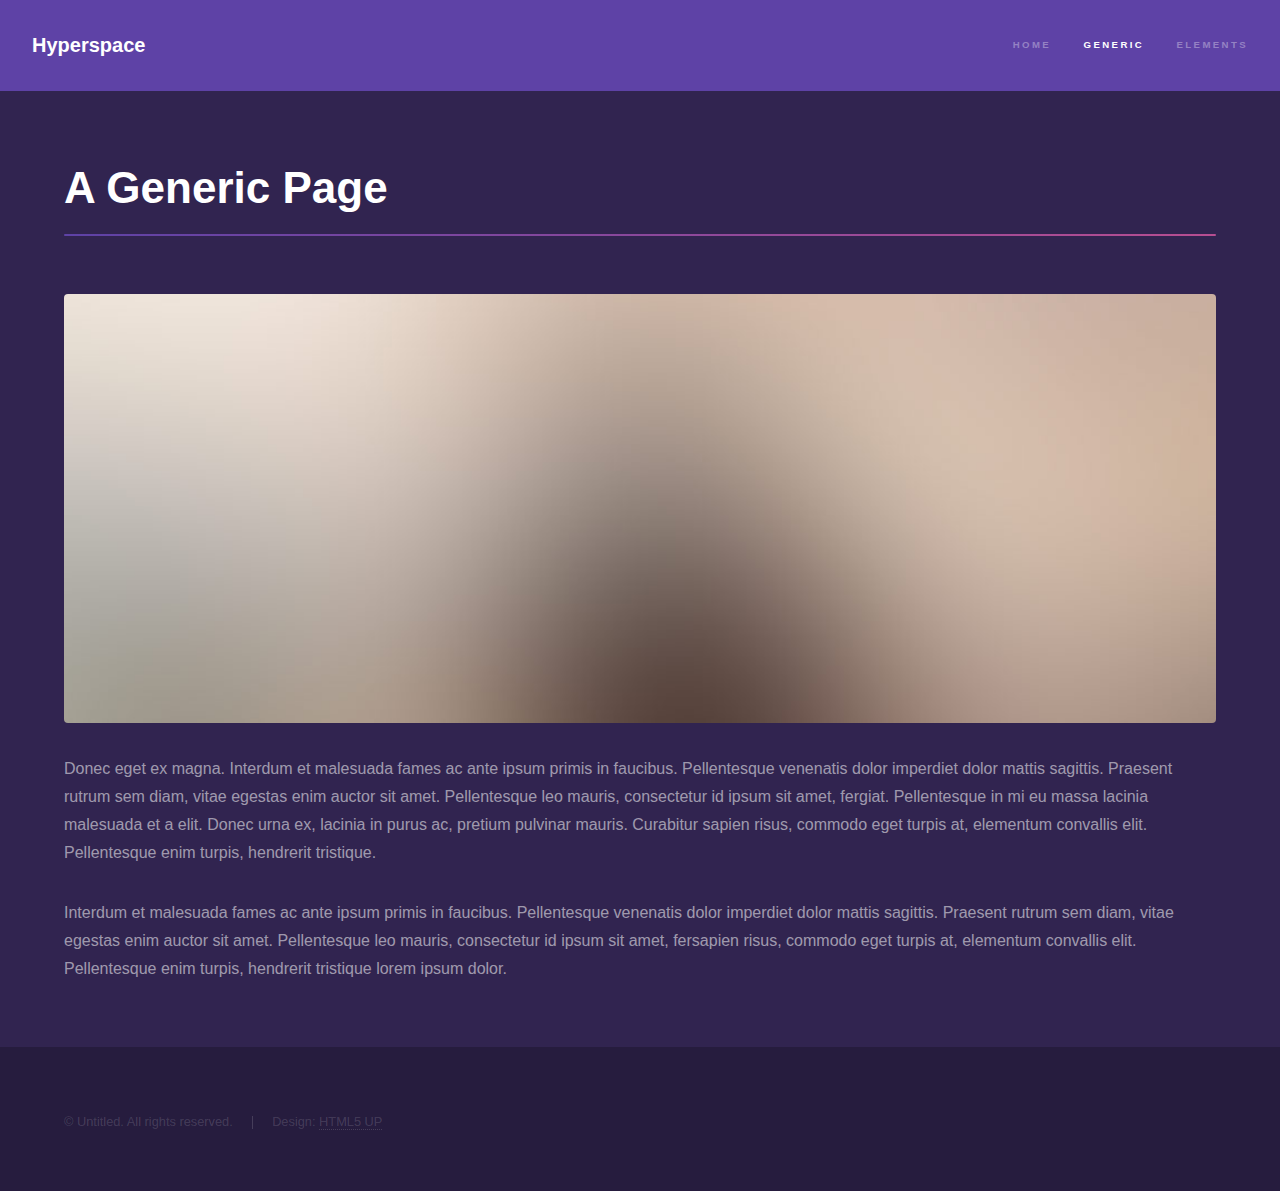
<file: generic.html>
<!DOCTYPE HTML>
<!--
	Hyperspace by HTML5 UP
	html5up.net | @ajlkn
	Free for personal and commercial use under the CCA 3.0 license (html5up.net/license)
-->
<html>
	<head>
		<title>Generic - Hyperspace by HTML5 UP</title>
		<meta charset="utf-8" />
		<meta name="viewport" content="width=device-width, initial-scale=1, user-scalable=no" />
		<link rel="stylesheet" href="assets/css/main.css" />
		<noscript><link rel="stylesheet" href="assets/css/noscript.css" /></noscript>
	</head>
	<body class="is-preload">

		<!-- Header -->
			<header id="header">
				<a href="index.html" class="title">Hyperspace</a>
				<nav>
					<ul>
						<li><a href="index.html">Home</a></li>
						<li><a href="generic.html" class="active">Generic</a></li>
						<li><a href="elements.html">Elements</a></li>
					</ul>
				</nav>
			</header>

		<!-- Wrapper -->
			<div id="wrapper">

				<!-- Main -->
					<section id="main" class="wrapper">
						<div class="inner">
							<h1 class="major">A Generic Page</h1>
							<span class="image fit"><img src="images/pic04.jpg" alt="" /></span>
							<p>Donec eget ex magna. Interdum et malesuada fames ac ante ipsum primis in faucibus. Pellentesque venenatis dolor imperdiet dolor mattis sagittis. Praesent rutrum sem diam, vitae egestas enim auctor sit amet. Pellentesque leo mauris, consectetur id ipsum sit amet, fergiat. Pellentesque in mi eu massa lacinia malesuada et a elit. Donec urna ex, lacinia in purus ac, pretium pulvinar mauris. Curabitur sapien risus, commodo eget turpis at, elementum convallis elit. Pellentesque enim turpis, hendrerit tristique.</p>
							<p>Interdum et malesuada fames ac ante ipsum primis in faucibus. Pellentesque venenatis dolor imperdiet dolor mattis sagittis. Praesent rutrum sem diam, vitae egestas enim auctor sit amet. Pellentesque leo mauris, consectetur id ipsum sit amet, fersapien risus, commodo eget turpis at, elementum convallis elit. Pellentesque enim turpis, hendrerit tristique lorem ipsum dolor.</p>
						</div>
					</section>

			</div>

		<!-- Footer -->
			<footer id="footer" class="wrapper alt">
				<div class="inner">
					<ul class="menu">
						<li>&copy; Untitled. All rights reserved.</li><li>Design: <a href="http://html5up.net">HTML5 UP</a></li>
					</ul>
				</div>
			</footer>

		<!-- Scripts -->
			<script src="assets/js/jquery.min.js"></script>
			<script src="assets/js/jquery.scrollex.min.js"></script>
			<script src="assets/js/jquery.scrolly.min.js"></script>
			<script src="assets/js/browser.min.js"></script>
			<script src="assets/js/breakpoints.min.js"></script>
			<script src="assets/js/util.js"></script>
			<script src="assets/js/main.js"></script>

	</body>
</html>
</file>
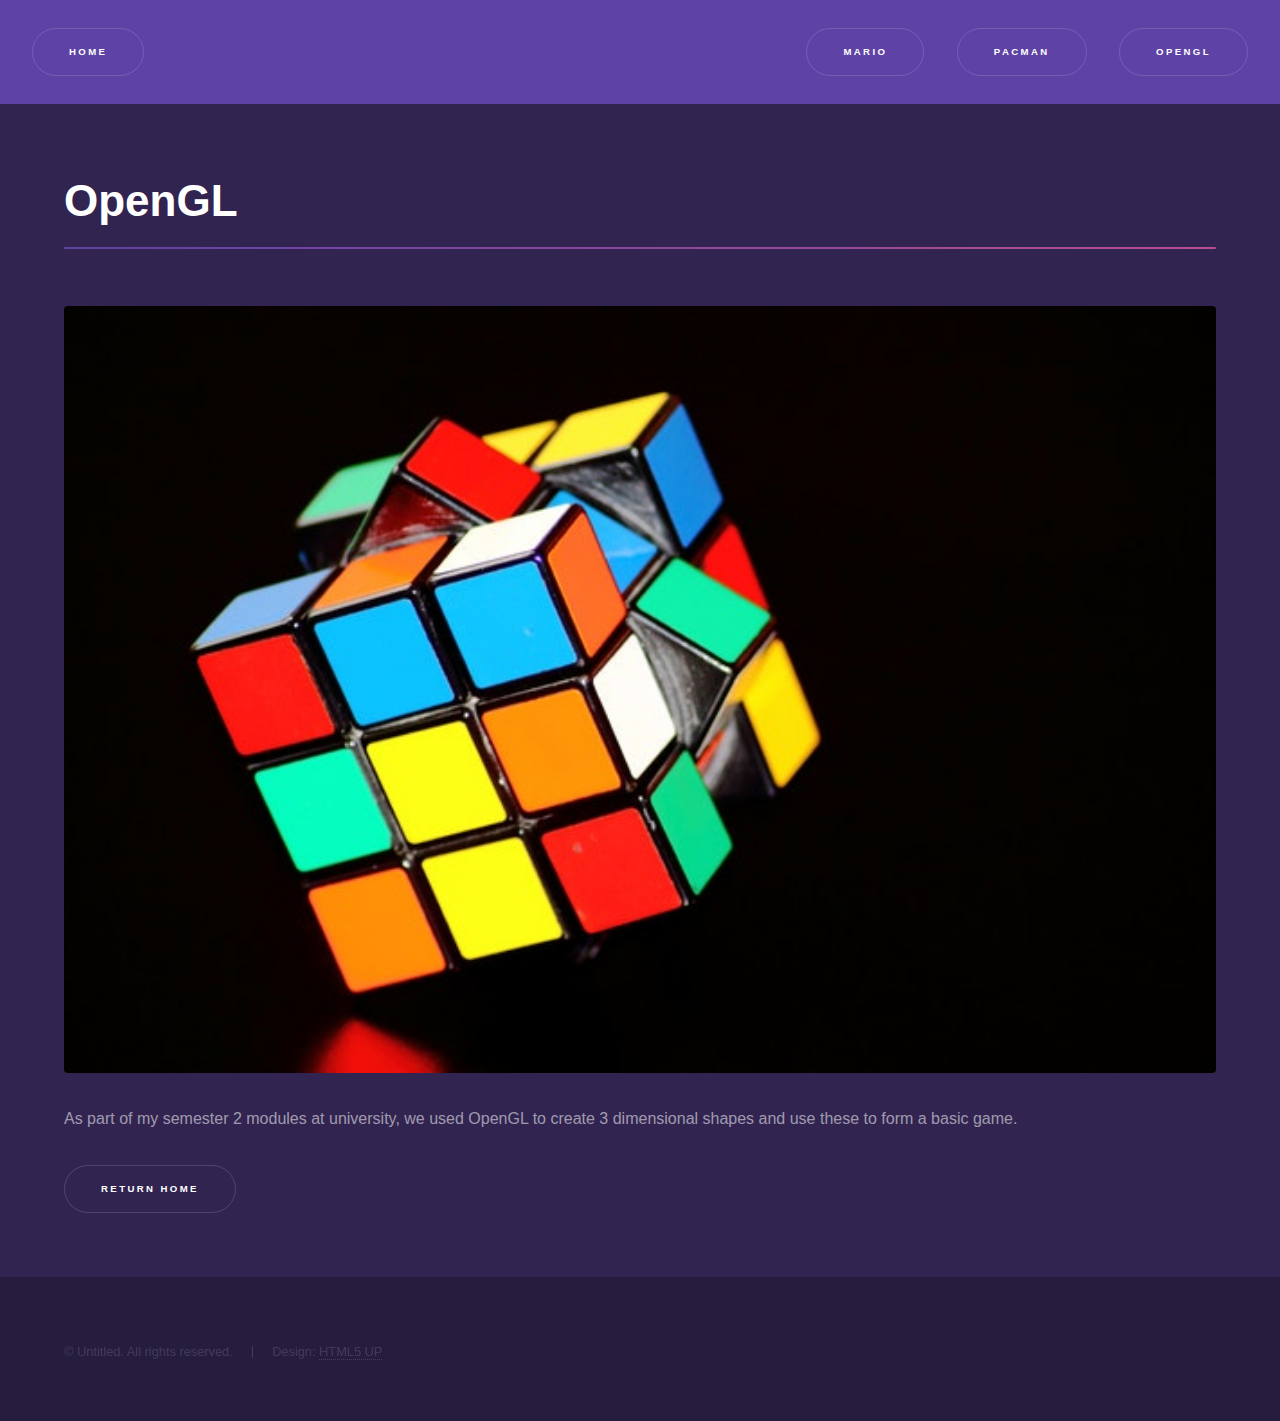
<file: OpenGL.html>
<!DOCTYPE HTML>
<!--
	Hyperspace by HTML5 UP
	html5up.net | @ajlkn
	Free for personal and commercial use under the CCA 3.0 license (html5up.net/license)
-->
<html>
	<head>
		<title>OpenGL</title>
		<meta charset="utf-8" />
		<meta name="viewport" content="width=device-width, initial-scale=1, user-scalable=no" />
		<link rel="stylesheet" href="assets/css/main.css" />
		<noscript><link rel="stylesheet" href="assets/css/noscript.css" /></noscript>
	</head>
	<body class="is-preload">

		<!-- Header -->
			<header id="header">
				<a href="index.html" class="button">Home</a>
				<nav>
					<ul>
						<li><a href="Mario.html" class="button">Mario</a></li>
						<li><a href="Pacman.html" class="button">Pacman</a></li>
						<li><a href="OpenGL.html" class="button">OpenGL</a></li>
					</ul>
				</nav>
			</header>

		<!-- Wrapper -->
			<div id="wrapper">

				<!-- Main -->
					<section id="main" class="wrapper">
						<div class="inner">
							<h1 class="major">OpenGL</h1>
							<span class="image fit"><img src="images/pic03.jpg" alt="" /></span>
							<p>As part of my semester 2 modules at university, we used OpenGL to create 3 dimensional shapes and use these to form a basic game. </p>
							<ul class="actions">
								<li><a href="index.html" class="button">Return Home</a></li>
							</ul>
						</div>
					</section>

			</div>

		<!-- Footer -->
			<footer id="footer" class="wrapper alt">
				<div class="inner">
					<ul class="menu">
						<li>&copy; Untitled. All rights reserved.</li><li>Design: <a href="http://html5up.net">HTML5 UP</a></li>
					</ul>
				</div>
			</footer>

		<!-- Scripts -->
			<script src="assets/js/jquery.min.js"></script>
			<script src="assets/js/jquery.scrollex.min.js"></script>
			<script src="assets/js/jquery.scrolly.min.js"></script>
			<script src="assets/js/browser.min.js"></script>
			<script src="assets/js/breakpoints.min.js"></script>
			<script src="assets/js/util.js"></script>
			<script src="assets/js/main.js"></script>

	</body>
</html>
</file>
<file: assets/css/noscript.css>
/*
	Hyperspace by HTML5 UP
	html5up.net | @ajlkn
	Free for personal and commercial use under the CCA 3.0 license (html5up.net/license)
*/

/* Spotlights */

	.spotlights > section > .image:before {
		opacity: 0 !important;
	}

	.spotlights > section > .content > .inner {
		-moz-transform: none !important;
		-webkit-transform: none !important;
		-ms-transform: none !important;
		transform: none !important;
		opacity: 1 !important;
	}

/* Wrapper */

	.wrapper > .inner {
		opacity: 1 !important;
		-moz-transform: none !important;
		-webkit-transform: none !important;
		-ms-transform: none !important;
		transform: none !important;
	}

/* Sidebar */

	#sidebar > .inner {
		opacity: 1 !important;
	}

	#sidebar nav > ul > li {
		-moz-transform: none !important;
		-webkit-transform: none !important;
		-ms-transform: none !important;
		transform: none !important;
		opacity: 1 !important;
	}
</file>
<file: assets/css/main.css>
@import url(fontawesome-all.min.css);

/*
	Hyperspace by HTML5 UP
	html5up.net | @ajlkn
	Free for personal and commercial use under the CCA 3.0 license (html5up.net/license)
*/

html, body, div, span, applet, object,
iframe, h1, h2, h3, h4, h5, h6, p, blockquote,
pre, a, abbr, acronym, address, big, cite,
code, del, dfn, em, img, ins, kbd, q, s, samp,
small, strike, strong, sub, sup, tt, var, b,
u, i, center, dl, dt, dd, ol, ul, li, fieldset,
form, label, legend, table, caption, tbody,
tfoot, thead, tr, th, td, article, aside,
canvas, details, embed, figure, figcaption,
footer, header, hgroup, menu, nav, output, ruby,
section, summary, time, mark, audio, video {
	margin: 0;
	padding: 0;
	border: 0;
	font-size: 100%;
	font: inherit;
	vertical-align: baseline;}

article, aside, details, figcaption, figure,
footer, header, hgroup, menu, nav, section {
	display: block;}

body {
	line-height: 1;
}

ol, ul {
	list-style: none;
}

blockquote, q {
	quotes: none;
}

	blockquote:before, blockquote:after, q:before, q:after {
		content: '';
		content: none;
	}

table {
	border-collapse: collapse;
	border-spacing: 0;
}

body {
	-webkit-text-size-adjust: none;
}

mark {
	background-color: transparent;
	color: inherit;
}

input::-moz-focus-inner {
	border: 0;
	padding: 0;
}

input, select, textarea {
	-moz-appearance: none;
	-webkit-appearance: none;
	-ms-appearance: none;
	appearance: none;
}

/* Basic */

	@-ms-viewport {
		width: device-width;
	}

	body {
		-ms-overflow-style: scrollbar;
	}

	@media screen and (max-width: 480px) {

		html, body {
			min-width: 320px;
		}

	}

	html {
		box-sizing: border-box;
	}

	*, *:before, *:after {
		box-sizing: inherit;
	}

	body {
		background: #312450;
	}

		body.is-preload *, body.is-preload *:before, body.is-preload *:after {
			-moz-animation: none !important;
			-webkit-animation: none !important;
			-ms-animation: none !important;
			animation: none !important;
			-moz-transition: none !important;
			-webkit-transition: none !important;
			-ms-transition: none !important;
			transition: none !important;
		}

/* Type */

	body, input, select, textarea {
		color: rgba(255, 255, 255, 0.55);
		font-family: Arial, Helvetica, sans-serif;
		font-size: 16.5pt;
		font-weight: normal;
		line-height: 1.75;
	}

		@media screen and (max-width: 1680px) {

			body, input, select, textarea {
				font-size: 13pt;
			}

		}

		@media screen and (max-width: 1280px) {

			body, input, select, textarea {
				font-size: 12pt;
			}

		}

		@media screen and (max-width: 360px) {

			body, input, select, textarea {
				font-size: 11pt;
			}

		}

	a {
		-moz-transition: color 0.2s ease, border-bottom-color 0.2s ease;
		-webkit-transition: color 0.2s ease, border-bottom-color 0.2s ease;
		-ms-transition: color 0.2s ease, border-bottom-color 0.2s ease;
		transition: color 0.2s ease, border-bottom-color 0.2s ease;
		border-bottom: dotted 1px rgba(255, 255, 255, 0.35);
		color: inherit;
		text-decoration: none;
	}

		a:hover {
			border-bottom-color: transparent;
			color: #ffffff;
		}

	strong, b {
		color: #ffffff;
		font-weight: bold;
	}

	em, i {
		font-style: italic;
	}

	p {
		margin: 0 0 2em 0;
	}

	h1, h2, h3, h4, h5, h6 {
		color: #ffffff;
		font-weight: bold;
		line-height: 1.5;
		margin: 0 0 0.5em 0;
	}

		h1 a, h2 a, h3 a, h4 a, h5 a, h6 a {
			color: inherit;
			text-decoration: none;
		}

	h1 {
		font-size: 2.75em;
	}

		h1.major {
			margin: 0 0 1.3em 0;
			position: relative;
			padding-bottom: 0.35em;
		}

			h1.major:after {
				background-image: -moz-linear-gradient(to right, #5e42a6, #b74e91);
				background-image: -webkit-linear-gradient(to right,#5e42a6, #b74e91);
				background-image: -ms-linear-gradient(to right, #5e42a6, #b74e91);
				background-image: linear-gradient(to right, #5e42a6, #b74e91);
				-moz-transition: max-width 0.2s ease;
				-webkit-transition: max-width 0.2s ease;
				-ms-transition: max-width 0.2s ease;
				transition: max-width 0.2s ease;
				border-radius: 0.2em;
				bottom: 0;
				content: '';
				height: 0.05em;
				position: absolute;
				right: 0;
				width: 100%;
			}

	h2 {
		font-size: 1.75em;
	}

	h3 {
		font-size: 1.1em;
	}

	h4 {
		font-size: 1em;
	}

	h5 {
		font-size: 0.8em;
	}

	h6 {
		font-size: 0.6em;
	}

	@media screen and (max-width: 736px) {

		h1 {
			font-size: 2em;
		}

		h2 {
			font-size: 1.25em;
		}

		h3 {
			font-size: 1em;
		}

		h4 {
			font-size: 0.8em;
		}

		h5 {
			font-size: 0.6em;
		}

		h6 {
			font-size: 0.6em;
		}

	}

	sub {
		font-size: 0.8em;
		position: relative;
		top: 0.5em;
	}

	sup {
		font-size: 0.8em;
		position: relative;
		top: -0.5em;
	}

	blockquote {
		border-left: solid 4px rgba(255, 255, 255, 0.15);
		font-style: italic;
		margin: 0 0 2em 0;
		padding: 0.5em 0 0.5em 2em;
	}

	code {
		background: rgba(255, 255, 255, 0.05);
		border-radius: 0.25em;
		border: solid 1px rgba(255, 255, 255, 0.15);
		font-family: "Courier New", monospace;
		font-size: 0.9em;
		margin: 0 0.25em;
		padding: 0.25em 0.65em;
	}

	pre {
		-webkit-overflow-scrolling: touch;
		font-family: "Courier New", monospace;
		font-size: 0.9em;
		margin: 0 0 2em 0;
	}

		pre code {
			display: block;
			line-height: 1.75em;
			padding: 1em 1.5em;
			overflow-x: auto;
		}

	hr {
		border: 0;
		border-bottom: solid 1px rgba(255, 255, 255, 0.15);
		margin: 2em 0;
	}

		hr.major {
			margin: 3em 0;
		}

	.align-left {
		text-align: left;
	}

	.align-center {
		text-align: center;
	}

	.align-right {
		text-align: right;
	}

/* Row */

	.row {
		display: flex;
		flex-wrap: wrap;
		box-sizing: border-box;
		align-items: stretch;
	}

		.row > * {
			box-sizing: border-box;
		}

		.row.gtr-uniform > * > :last-child {
			margin-bottom: 0;
		}

		.row.aln-left {
			justify-content: flex-start;
		}

		.row.aln-center {
			justify-content: center;
		}

		.row.aln-right {
			justify-content: flex-end;
		}

		.row.aln-top {
			align-items: flex-start;
		}

		.row.aln-middle {
			align-items: center;
		}

		.row.aln-bottom {
			align-items: flex-end;
		}

		.row > .imp {
			order: -1;
		}

		.row > .col-1 {
			width: 8.33333%;
		}

		.row > .off-1 {
			margin-left: 8.33333%;
		}

		.row > .col-2 {
			width: 16.66667%;
		}

		.row > .off-2 {
			margin-left: 16.66667%;
		}

		.row > .col-3 {
			width: 25%;
		}

		.row > .off-3 {
			margin-left: 25%;
		}

		.row > .col-4 {
			width: 33.33333%;
		}

		.row > .off-4 {
			margin-left: 33.33333%;
		}

		.row > .col-5 {
			width: 41.66667%;
		}

		.row > .off-5 {
			margin-left: 41.66667%;
		}

		.row > .col-6 {
			width: 50%;
		}

		.row > .off-6 {
			margin-left: 50%;
		}

		.row > .col-7 {
			width: 58.33333%;
		}

		.row > .off-7 {
			margin-left: 58.33333%;
		}

		.row > .col-8 {
			width: 66.66667%;
		}

		.row > .off-8 {
			margin-left: 66.66667%;
		}

		.row > .col-9 {
			width: 75%;
		}

		.row > .off-9 {
			margin-left: 75%;
		}

		.row > .col-10 {
			width: 83.33333%;
		}

		.row > .off-10 {
			margin-left: 83.33333%;
		}

		.row > .col-11 {
			width: 91.66667%;
		}

		.row > .off-11 {
			margin-left: 91.66667%;
		}

		.row > .col-12 {
			width: 100%;
		}

		.row > .off-12 {
			margin-left: 100%;
		}

		.row.gtr-0 {
			margin-top: 0;
			margin-left: 0em;
		}

			.row.gtr-0 > * {
				padding: 0 0 0 0em;
			}

			.row.gtr-0.gtr-uniform {
				margin-top: 0em;
			}

				.row.gtr-0.gtr-uniform > * {
					padding-top: 0em;
				}

		.row.gtr-25 {
			margin-top: 0;
			margin-left: -0.375em;
		}

			.row.gtr-25 > * {
				padding: 0 0 0 0.375em;
			}

			.row.gtr-25.gtr-uniform {
				margin-top: -0.375em;
			}

				.row.gtr-25.gtr-uniform > * {
					padding-top: 0.375em;
				}

		.row.gtr-50 {
			margin-top: 0;
			margin-left: -0.75em;
		}

			.row.gtr-50 > * {
				padding: 0 0 0 0.75em;
			}

			.row.gtr-50.gtr-uniform {
				margin-top: -0.75em;
			}

				.row.gtr-50.gtr-uniform > * {
					padding-top: 0.75em;
				}

		.row {
			margin-top: 0;
			margin-left: -1.5em;
		}

			.row > * {
				padding: 0 0 0 1.5em;
			}

			.row.gtr-uniform {
				margin-top: -1.5em;
			}

				.row.gtr-uniform > * {
					padding-top: 1.5em;
				}

		.row.gtr-150 {
			margin-top: 0;
			margin-left: -2.25em;
		}

			.row.gtr-150 > * {
				padding: 0 0 0 2.25em;
			}

			.row.gtr-150.gtr-uniform {
				margin-top: -2.25em;
			}

				.row.gtr-150.gtr-uniform > * {
					padding-top: 2.25em;
				}

		.row.gtr-200 {
			margin-top: 0;
			margin-left: -3em;
		}

			.row.gtr-200 > * {
				padding: 0 0 0 3em;
			}

			.row.gtr-200.gtr-uniform {
				margin-top: -3em;
			}

				.row.gtr-200.gtr-uniform > * {
					padding-top: 3em;
				}

		@media screen and (max-width: 1680px) {

			.row {
				display: flex;
				flex-wrap: wrap;
				box-sizing: border-box;
				align-items: stretch;
			}

				.row > * {
					box-sizing: border-box;
				}

				.row.gtr-uniform > * > :last-child {
					margin-bottom: 0;
				}

				.row.aln-left {
					justify-content: flex-start;
				}

				.row.aln-center {
					justify-content: center;
				}

				.row.aln-right {
					justify-content: flex-end;
				}

				.row.aln-top {
					align-items: flex-start;
				}

				.row.aln-middle {
					align-items: center;
				}

				.row.aln-bottom {
					align-items: flex-end;
				}

				.row > .imp-xlarge {
					order: -1;
				}

				.row > .col-1-xlarge {
					width: 8.33333%;
				}

				.row > .off-1-xlarge {
					margin-left: 8.33333%;
				}

				.row > .col-2-xlarge {
					width: 16.66667%;
				}

				.row > .off-2-xlarge {
					margin-left: 16.66667%;
				}

				.row > .col-3-xlarge {
					width: 25%;
				}

				.row > .off-3-xlarge {
					margin-left: 25%;
				}

				.row > .col-4-xlarge {
					width: 33.33333%;
				}

				.row > .off-4-xlarge {
					margin-left: 33.33333%;
				}

				.row > .col-5-xlarge {
					width: 41.66667%;
				}

				.row > .off-5-xlarge {
					margin-left: 41.66667%;
				}

				.row > .col-6-xlarge {
					width: 50%;
				}

				.row > .off-6-xlarge {
					margin-left: 50%;
				}

				.row > .col-7-xlarge {
					width: 58.33333%;
				}

				.row > .off-7-xlarge {
					margin-left: 58.33333%;
				}

				.row > .col-8-xlarge {
					width: 66.66667%;
				}

				.row > .off-8-xlarge {
					margin-left: 66.66667%;
				}

				.row > .col-9-xlarge {
					width: 75%;
				}

				.row > .off-9-xlarge {
					margin-left: 75%;
				}

				.row > .col-10-xlarge {
					width: 83.33333%;
				}

				.row > .off-10-xlarge {
					margin-left: 83.33333%;
				}

				.row > .col-11-xlarge {
					width: 91.66667%;
				}

				.row > .off-11-xlarge {
					margin-left: 91.66667%;
				}

				.row > .col-12-xlarge {
					width: 100%;
				}

				.row > .off-12-xlarge {
					margin-left: 100%;
				}

				.row.gtr-0 {
					margin-top: 0;
					margin-left: 0em;
				}

					.row.gtr-0 > * {
						padding: 0 0 0 0em;
					}

					.row.gtr-0.gtr-uniform {
						margin-top: 0em;
					}

						.row.gtr-0.gtr-uniform > * {
							padding-top: 0em;
						}

				.row.gtr-25 {
					margin-top: 0;
					margin-left: -0.375em;
				}

					.row.gtr-25 > * {
						padding: 0 0 0 0.375em;
					}

					.row.gtr-25.gtr-uniform {
						margin-top: -0.375em;
					}

						.row.gtr-25.gtr-uniform > * {
							padding-top: 0.375em;
						}

				.row.gtr-50 {
					margin-top: 0;
					margin-left: -0.75em;
				}

					.row.gtr-50 > * {
						padding: 0 0 0 0.75em;
					}

					.row.gtr-50.gtr-uniform {
						margin-top: -0.75em;
					}

						.row.gtr-50.gtr-uniform > * {
							padding-top: 0.75em;
						}

				.row {
					margin-top: 0;
					margin-left: -1.5em;
				}

					.row > * {
						padding: 0 0 0 1.5em;
					}

					.row.gtr-uniform {
						margin-top: -1.5em;
					}

						.row.gtr-uniform > * {
							padding-top: 1.5em;
						}

				.row.gtr-150 {
					margin-top: 0;
					margin-left: -2.25em;
				}

					.row.gtr-150 > * {
						padding: 0 0 0 2.25em;
					}

					.row.gtr-150.gtr-uniform {
						margin-top: -2.25em;
					}

						.row.gtr-150.gtr-uniform > * {
							padding-top: 2.25em;
						}

				.row.gtr-200 {
					margin-top: 0;
					margin-left: -3em;
				}

					.row.gtr-200 > * {
						padding: 0 0 0 3em;
					}

					.row.gtr-200.gtr-uniform {
						margin-top: -3em;
					}

						.row.gtr-200.gtr-uniform > * {
							padding-top: 3em;
						}

		}

		@media screen and (max-width: 1280px) {

			.row {
				display: flex;
				flex-wrap: wrap;
				box-sizing: border-box;
				align-items: stretch;
			}

				.row > * {
					box-sizing: border-box;
				}

				.row.gtr-uniform > * > :last-child {
					margin-bottom: 0;
				}

				.row.aln-left {
					justify-content: flex-start;
				}

				.row.aln-center {
					justify-content: center;
				}

				.row.aln-right {
					justify-content: flex-end;
				}

				.row.aln-top {
					align-items: flex-start;
				}

				.row.aln-middle {
					align-items: center;
				}

				.row.aln-bottom {
					align-items: flex-end;
				}

				.row > .imp-large {
					order: -1;
				}

				.row > .col-1-large {
					width: 8.33333%;
				}

				.row > .off-1-large {
					margin-left: 8.33333%;
				}

				.row > .col-2-large {
					width: 16.66667%;
				}

				.row > .off-2-large {
					margin-left: 16.66667%;
				}

				.row > .col-3-large {
					width: 25%;
				}

				.row > .off-3-large {
					margin-left: 25%;
				}

				.row > .col-4-large {
					width: 33.33333%;
				}

				.row > .off-4-large {
					margin-left: 33.33333%;
				}

				.row > .col-5-large {
					width: 41.66667%;
				}

				.row > .off-5-large {
					margin-left: 41.66667%;
				}

				.row > .col-6-large {
					width: 50%;
				}

				.row > .off-6-large {
					margin-left: 50%;
				}

				.row > .col-7-large {
					width: 58.33333%;
				}

				.row > .off-7-large {
					margin-left: 58.33333%;
				}

				.row > .col-8-large {
					width: 66.66667%;
				}

				.row > .off-8-large {
					margin-left: 66.66667%;
				}

				.row > .col-9-large {
					width: 75%;
				}

				.row > .off-9-large {
					margin-left: 75%;
				}

				.row > .col-10-large {
					width: 83.33333%;
				}

				.row > .off-10-large {
					margin-left: 83.33333%;
				}

				.row > .col-11-large {
					width: 91.66667%;
				}

				.row > .off-11-large {
					margin-left: 91.66667%;
				}

				.row > .col-12-large {
					width: 100%;
				}

				.row > .off-12-large {
					margin-left: 100%;
				}

				.row.gtr-0 {
					margin-top: 0;
					margin-left: 0em;
				}

					.row.gtr-0 > * {
						padding: 0 0 0 0em;
					}

					.row.gtr-0.gtr-uniform {
						margin-top: 0em;
					}

						.row.gtr-0.gtr-uniform > * {
							padding-top: 0em;
						}

				.row.gtr-25 {
					margin-top: 0;
					margin-left: -0.375em;
				}

					.row.gtr-25 > * {
						padding: 0 0 0 0.375em;
					}

					.row.gtr-25.gtr-uniform {
						margin-top: -0.375em;
					}

						.row.gtr-25.gtr-uniform > * {
							padding-top: 0.375em;
						}

				.row.gtr-50 {
					margin-top: 0;
					margin-left: -0.75em;
				}

					.row.gtr-50 > * {
						padding: 0 0 0 0.75em;
					}

					.row.gtr-50.gtr-uniform {
						margin-top: -0.75em;
					}

						.row.gtr-50.gtr-uniform > * {
							padding-top: 0.75em;
						}

				.row {
					margin-top: 0;
					margin-left: -1.5em;
				}

					.row > * {
						padding: 0 0 0 1.5em;
					}

					.row.gtr-uniform {
						margin-top: -1.5em;
					}

						.row.gtr-uniform > * {
							padding-top: 1.5em;
						}

				.row.gtr-150 {
					margin-top: 0;
					margin-left: -2.25em;
				}

					.row.gtr-150 > * {
						padding: 0 0 0 2.25em;
					}

					.row.gtr-150.gtr-uniform {
						margin-top: -2.25em;
					}

						.row.gtr-150.gtr-uniform > * {
							padding-top: 2.25em;
						}

				.row.gtr-200 {
					margin-top: 0;
					margin-left: -3em;
				}

					.row.gtr-200 > * {
						padding: 0 0 0 3em;
					}

					.row.gtr-200.gtr-uniform {
						margin-top: -3em;
					}

						.row.gtr-200.gtr-uniform > * {
							padding-top: 3em;
						}

		}

		@media screen and (max-width: 980px) {

			.row {
				display: flex;
				flex-wrap: wrap;
				box-sizing: border-box;
				align-items: stretch;
			}

				.row > * {
					box-sizing: border-box;
				}

				.row.gtr-uniform > * > :last-child {
					margin-bottom: 0;
				}

				.row.aln-left {
					justify-content: flex-start;
				}

				.row.aln-center {
					justify-content: center;
				}

				.row.aln-right {
					justify-content: flex-end;
				}

				.row.aln-top {
					align-items: flex-start;
				}

				.row.aln-middle {
					align-items: center;
				}

				.row.aln-bottom {
					align-items: flex-end;
				}

				.row > .imp-medium {
					order: -1;
				}

				.row > .col-1-medium {
					width: 8.33333%;
				}

				.row > .off-1-medium {
					margin-left: 8.33333%;
				}

				.row > .col-2-medium {
					width: 16.66667%;
				}

				.row > .off-2-medium {
					margin-left: 16.66667%;
				}

				.row > .col-3-medium {
					width: 25%;
				}

				.row > .off-3-medium {
					margin-left: 25%;
				}

				.row > .col-4-medium {
					width: 33.33333%;
				}

				.row > .off-4-medium {
					margin-left: 33.33333%;
				}

				.row > .col-5-medium {
					width: 41.66667%;
				}

				.row > .off-5-medium {
					margin-left: 41.66667%;
				}

				.row > .col-6-medium {
					width: 50%;
				}

				.row > .off-6-medium {
					margin-left: 50%;
				}

				.row > .col-7-medium {
					width: 58.33333%;
				}

				.row > .off-7-medium {
					margin-left: 58.33333%;
				}

				.row > .col-8-medium {
					width: 66.66667%;
				}

				.row > .off-8-medium {
					margin-left: 66.66667%;
				}

				.row > .col-9-medium {
					width: 75%;
				}

				.row > .off-9-medium {
					margin-left: 75%;
				}

				.row > .col-10-medium {
					width: 83.33333%;
				}

				.row > .off-10-medium {
					margin-left: 83.33333%;
				}

				.row > .col-11-medium {
					width: 91.66667%;
				}

				.row > .off-11-medium {
					margin-left: 91.66667%;
				}

				.row > .col-12-medium {
					width: 100%;
				}

				.row > .off-12-medium {
					margin-left: 100%;
				}

				.row.gtr-0 {
					margin-top: 0;
					margin-left: 0em;
				}

					.row.gtr-0 > * {
						padding: 0 0 0 0em;
					}

					.row.gtr-0.gtr-uniform {
						margin-top: 0em;
					}

						.row.gtr-0.gtr-uniform > * {
							padding-top: 0em;
						}

				.row.gtr-25 {
					margin-top: 0;
					margin-left: -0.375em;
				}

					.row.gtr-25 > * {
						padding: 0 0 0 0.375em;
					}

					.row.gtr-25.gtr-uniform {
						margin-top: -0.375em;
					}

						.row.gtr-25.gtr-uniform > * {
							padding-top: 0.375em;
						}

				.row.gtr-50 {
					margin-top: 0;
					margin-left: -0.75em;
				}

					.row.gtr-50 > * {
						padding: 0 0 0 0.75em;
					}

					.row.gtr-50.gtr-uniform {
						margin-top: -0.75em;
					}

						.row.gtr-50.gtr-uniform > * {
							padding-top: 0.75em;
						}

				.row {
					margin-top: 0;
					margin-left: -1.5em;
				}

					.row > * {
						padding: 0 0 0 1.5em;
					}

					.row.gtr-uniform {
						margin-top: -1.5em;
					}

						.row.gtr-uniform > * {
							padding-top: 1.5em;
						}

				.row.gtr-150 {
					margin-top: 0;
					margin-left: -2.25em;
				}

					.row.gtr-150 > * {
						padding: 0 0 0 2.25em;
					}

					.row.gtr-150.gtr-uniform {
						margin-top: -2.25em;
					}

						.row.gtr-150.gtr-uniform > * {
							padding-top: 2.25em;
						}

				.row.gtr-200 {
					margin-top: 0;
					margin-left: -3em;
				}

					.row.gtr-200 > * {
						padding: 0 0 0 3em;
					}

					.row.gtr-200.gtr-uniform {
						margin-top: -3em;
					}

						.row.gtr-200.gtr-uniform > * {
							padding-top: 3em;
						}

		}

		@media screen and (max-width: 736px) {

			.row {
				display: flex;
				flex-wrap: wrap;
				box-sizing: border-box;
				align-items: stretch;
			}

				.row > * {
					box-sizing: border-box;
				}

				.row.gtr-uniform > * > :last-child {
					margin-bottom: 0;
				}

				.row.aln-left {
					justify-content: flex-start;
				}

				.row.aln-center {
					justify-content: center;
				}

				.row.aln-right {
					justify-content: flex-end;
				}

				.row.aln-top {
					align-items: flex-start;
				}

				.row.aln-middle {
					align-items: center;
				}

				.row.aln-bottom {
					align-items: flex-end;
				}

				.row > .imp-small {
					order: -1;
				}

				.row > .col-1-small {
					width: 8.33333%;
				}

				.row > .off-1-small {
					margin-left: 8.33333%;
				}

				.row > .col-2-small {
					width: 16.66667%;
				}

				.row > .off-2-small {
					margin-left: 16.66667%;
				}

				.row > .col-3-small {
					width: 25%;
				}

				.row > .off-3-small {
					margin-left: 25%;
				}

				.row > .col-4-small {
					width: 33.33333%;
				}

				.row > .off-4-small {
					margin-left: 33.33333%;
				}

				.row > .col-5-small {
					width: 41.66667%;
				}

				.row > .off-5-small {
					margin-left: 41.66667%;
				}

				.row > .col-6-small {
					width: 50%;
				}

				.row > .off-6-small {
					margin-left: 50%;
				}

				.row > .col-7-small {
					width: 58.33333%;
				}

				.row > .off-7-small {
					margin-left: 58.33333%;
				}

				.row > .col-8-small {
					width: 66.66667%;
				}

				.row > .off-8-small {
					margin-left: 66.66667%;
				}

				.row > .col-9-small {
					width: 75%;
				}

				.row > .off-9-small {
					margin-left: 75%;
				}

				.row > .col-10-small {
					width: 83.33333%;
				}

				.row > .off-10-small {
					margin-left: 83.33333%;
				}

				.row > .col-11-small {
					width: 91.66667%;
				}

				.row > .off-11-small {
					margin-left: 91.66667%;
				}

				.row > .col-12-small {
					width: 100%;
				}

				.row > .off-12-small {
					margin-left: 100%;
				}

				.row.gtr-0 {
					margin-top: 0;
					margin-left: 0em;
				}

					.row.gtr-0 > * {
						padding: 0 0 0 0em;
					}

					.row.gtr-0.gtr-uniform {
						margin-top: 0em;
					}

						.row.gtr-0.gtr-uniform > * {
							padding-top: 0em;
						}

				.row.gtr-25 {
					margin-top: 0;
					margin-left: -0.375em;
				}

					.row.gtr-25 > * {
						padding: 0 0 0 0.375em;
					}

					.row.gtr-25.gtr-uniform {
						margin-top: -0.375em;
					}

						.row.gtr-25.gtr-uniform > * {
							padding-top: 0.375em;
						}

				.row.gtr-50 {
					margin-top: 0;
					margin-left: -0.75em;
				}

					.row.gtr-50 > * {
						padding: 0 0 0 0.75em;
					}

					.row.gtr-50.gtr-uniform {
						margin-top: -0.75em;
					}

						.row.gtr-50.gtr-uniform > * {
							padding-top: 0.75em;
						}

				.row {
					margin-top: 0;
					margin-left: -1.5em;
				}

					.row > * {
						padding: 0 0 0 1.5em;
					}

					.row.gtr-uniform {
						margin-top: -1.5em;
					}

						.row.gtr-uniform > * {
							padding-top: 1.5em;
						}

				.row.gtr-150 {
					margin-top: 0;
					margin-left: -2.25em;
				}

					.row.gtr-150 > * {
						padding: 0 0 0 2.25em;
					}

					.row.gtr-150.gtr-uniform {
						margin-top: -2.25em;
					}

						.row.gtr-150.gtr-uniform > * {
							padding-top: 2.25em;
						}

				.row.gtr-200 {
					margin-top: 0;
					margin-left: -3em;
				}

					.row.gtr-200 > * {
						padding: 0 0 0 3em;
					}

					.row.gtr-200.gtr-uniform {
						margin-top: -3em;
					}

						.row.gtr-200.gtr-uniform > * {
							padding-top: 3em;
						}

		}

		@media screen and (max-width: 480px) {

			.row {
				display: flex;
				flex-wrap: wrap;
				box-sizing: border-box;
				align-items: stretch;
			}

				.row > * {
					box-sizing: border-box;
				}

				.row.gtr-uniform > * > :last-child {
					margin-bottom: 0;
				}

				.row.aln-left {
					justify-content: flex-start;
				}

				.row.aln-center {
					justify-content: center;
				}

				.row.aln-right {
					justify-content: flex-end;
				}

				.row.aln-top {
					align-items: flex-start;
				}

				.row.aln-middle {
					align-items: center;
				}

				.row.aln-bottom {
					align-items: flex-end;
				}

				.row > .imp-xsmall {
					order: -1;
				}

				.row > .col-1-xsmall {
					width: 8.33333%;
				}

				.row > .off-1-xsmall {
					margin-left: 8.33333%;
				}

				.row > .col-2-xsmall {
					width: 16.66667%;
				}

				.row > .off-2-xsmall {
					margin-left: 16.66667%;
				}

				.row > .col-3-xsmall {
					width: 25%;
				}

				.row > .off-3-xsmall {
					margin-left: 25%;
				}

				.row > .col-4-xsmall {
					width: 33.33333%;
				}

				.row > .off-4-xsmall {
					margin-left: 33.33333%;
				}

				.row > .col-5-xsmall {
					width: 41.66667%;
				}

				.row > .off-5-xsmall {
					margin-left: 41.66667%;
				}

				.row > .col-6-xsmall {
					width: 50%;
				}

				.row > .off-6-xsmall {
					margin-left: 50%;
				}

				.row > .col-7-xsmall {
					width: 58.33333%;
				}

				.row > .off-7-xsmall {
					margin-left: 58.33333%;
				}

				.row > .col-8-xsmall {
					width: 66.66667%;
				}

				.row > .off-8-xsmall {
					margin-left: 66.66667%;
				}

				.row > .col-9-xsmall {
					width: 75%;
				}

				.row > .off-9-xsmall {
					margin-left: 75%;
				}

				.row > .col-10-xsmall {
					width: 83.33333%;
				}

				.row > .off-10-xsmall {
					margin-left: 83.33333%;
				}

				.row > .col-11-xsmall {
					width: 91.66667%;
				}

				.row > .off-11-xsmall {
					margin-left: 91.66667%;
				}

				.row > .col-12-xsmall {
					width: 100%;
				}

				.row > .off-12-xsmall {
					margin-left: 100%;
				}

				.row.gtr-0 {
					margin-top: 0;
					margin-left: 0em;
				}

					.row.gtr-0 > * {
						padding: 0 0 0 0em;
					}

					.row.gtr-0.gtr-uniform {
						margin-top: 0em;
					}

						.row.gtr-0.gtr-uniform > * {
							padding-top: 0em;
						}

				.row.gtr-25 {
					margin-top: 0;
					margin-left: -0.375em;
				}

					.row.gtr-25 > * {
						padding: 0 0 0 0.375em;
					}

					.row.gtr-25.gtr-uniform {
						margin-top: -0.375em;
					}

						.row.gtr-25.gtr-uniform > * {
							padding-top: 0.375em;
						}

				.row.gtr-50 {
					margin-top: 0;
					margin-left: -0.75em;
				}

					.row.gtr-50 > * {
						padding: 0 0 0 0.75em;
					}

					.row.gtr-50.gtr-uniform {
						margin-top: -0.75em;
					}

						.row.gtr-50.gtr-uniform > * {
							padding-top: 0.75em;
						}

				.row {
					margin-top: 0;
					margin-left: -1.5em;
				}

					.row > * {
						padding: 0 0 0 1.5em;
					}

					.row.gtr-uniform {
						margin-top: -1.5em;
					}

						.row.gtr-uniform > * {
							padding-top: 1.5em;
						}

				.row.gtr-150 {
					margin-top: 0;
					margin-left: -2.25em;
				}

					.row.gtr-150 > * {
						padding: 0 0 0 2.25em;
					}

					.row.gtr-150.gtr-uniform {
						margin-top: -2.25em;
					}

						.row.gtr-150.gtr-uniform > * {
							padding-top: 2.25em;
						}

				.row.gtr-200 {
					margin-top: 0;
					margin-left: -3em;
				}

					.row.gtr-200 > * {
						padding: 0 0 0 3em;
					}

					.row.gtr-200.gtr-uniform {
						margin-top: -3em;
					}

						.row.gtr-200.gtr-uniform > * {
							padding-top: 3em;
						}

		}

/* Box */

	.box {
		border-radius: 0.25em;
		border: solid 1px rgba(255, 255, 255, 0.15);
		margin-bottom: 2em;
		padding: 1.5em;
	}

		.box > :last-child,
		.box > :last-child > :last-child,
		.box > :last-child > :last-child > :last-child {
			margin-bottom: 0;
		}

		.box.alt {
			border: 0;
			border-radius: 0;
			padding: 0;
		}

/* Button */

	input[type="submit"],
	input[type="reset"],
	input[type="button"],
	button,
	.button {
		-moz-appearance: none;
		-webkit-appearance: none;
		-ms-appearance: none;
		appearance: none;
		-moz-transition: border-color 0.2s ease;
		-webkit-transition: border-color 0.2s ease;
		-ms-transition: border-color 0.2s ease;
		transition: border-color 0.2s ease;
		background-color: transparent;
		border: solid 1px !important;
		border-color: rgba(255, 255, 255, 0.15) !important;
		border-radius: 3em;
		color: #ffffff !important;
		cursor: pointer;
		display: inline-block;
		font-size: 0.6em;
		font-weight: bold;
		height: calc(4.75em + 2px);
		letter-spacing: 0.25em;
		line-height: 4.75em;
		outline: 0;
		padding: 0 3.75em;
		position: relative;
		text-align: center;
		text-decoration: none;
		text-transform: uppercase;
		white-space: nowrap;
	}

		input[type="submit"]:after,
		input[type="reset"]:after,
		input[type="button"]:after,
		button:after,
		.button:after {
			-moz-transform: scale(0.25);
			-webkit-transform: scale(0.25);
			-ms-transform: scale(0.25);
			transform: scale(0.25);
			pointer-events: none;
			-moz-transition: opacity 0.2s ease, -moz-transform 0.2s ease;
			-webkit-transition: opacity 0.2s ease, -webkit-transform 0.2s ease;
			-ms-transition: opacity 0.2s ease, -ms-transform 0.2s ease;
			transition: opacity 0.2s ease, transform 0.2s ease;
			background: #ffffff;
			border-radius: 3em;
			content: '';
			height: 100%;
			left: 0;
			opacity: 0;
			position: absolute;
			top: 0;
			width: 100%;
		}

		input[type="submit"].icon:before,
		input[type="reset"].icon:before,
		input[type="button"].icon:before,
		button.icon:before,
		.button.icon:before {
			margin-right: 0.75em;
		}

		input[type="submit"].fit,
		input[type="reset"].fit,
		input[type="button"].fit,
		button.fit,
		.button.fit {
			width: 100%;
		}

		input[type="submit"].small,
		input[type="reset"].small,
		input[type="button"].small,
		button.small,
		.button.small {
			font-size: 0.4em;
		}

		input[type="submit"].large,
		input[type="reset"].large,
		input[type="button"].large,
		button.large,
		.button.large {
			font-size: 0.8em;
		}

		input[type="submit"].primary,
		input[type="reset"].primary,
		input[type="button"].primary,
		button.primary,
		.button.primary {
			background-color: #ffffff;
			color: #312450 !important;
		}

			input[type="submit"].primary:after,
			input[type="reset"].primary:after,
			input[type="button"].primary:after,
			button.primary:after,
			.button.primary:after {
				display: none;
			}

		input[type="submit"].disabled, input[type="submit"]:disabled,
		input[type="reset"].disabled,
		input[type="reset"]:disabled,
		input[type="button"].disabled,
		input[type="button"]:disabled,
		button.disabled,
		button:disabled,
		.button.disabled,
		.button:disabled {
			cursor: default;
			opacity: 0.5;
			pointer-events: none;
		}

		input[type="submit"]:hover,
		input[type="reset"]:hover,
		input[type="button"]:hover,
		button:hover,
		.button:hover {
			border-color: rgba(255, 255, 255, 0.55) !important;
		}

			input[type="submit"]:hover:after,
			input[type="reset"]:hover:after,
			input[type="button"]:hover:after,
			button:hover:after,
			.button:hover:after {
				opacity: 0.05;
				-moz-transform: scale(1);
				-webkit-transform: scale(1);
				-ms-transform: scale(1);
				transform: scale(1);
			}

			input[type="submit"]:hover:active,
			input[type="reset"]:hover:active,
			input[type="button"]:hover:active,
			button:hover:active,
			.button:hover:active {
				border-color: #ffffff !important;
			}

				input[type="submit"]:hover:active:after,
				input[type="reset"]:hover:active:after,
				input[type="button"]:hover:active:after,
				button:hover:active:after,
				.button:hover:active:after {
					opacity: 0.1;
				}

/* Features */

	.features {
		display: -moz-flex;
		display: -webkit-flex;
		display: -ms-flex;
		display: flex;
		-moz-flex-wrap: wrap;
		-webkit-flex-wrap: wrap;
		-ms-flex-wrap: wrap;
		flex-wrap: wrap;
		border-radius: 0.25em;
		border: solid 1px rgba(255, 255, 255, 0.15);
		background: rgba(255, 255, 255, 0.05);
		margin: 0 0 2em 0;
	}

		.features section {
			padding: 3.5em 3em 1em 7em ;
			width: 50%;
			border-top: solid 1px rgba(255, 255, 255, 0.15);
			position: relative;
		}

			.features section:nth-child(-n + 2) {
				border-top-width: 0;
			}

			.features section:nth-child(2n) {
				border-left: solid 1px rgba(255, 255, 255, 0.15);
			}

			.features section .icon {
				-moz-transition: opacity 0.5s ease, -moz-transform 0.5s ease;
				-webkit-transition: opacity 0.5s ease, -webkit-transform 0.5s ease;
				-ms-transition: opacity 0.5s ease, -ms-transform 0.5s ease;
				transition: opacity 0.5s ease, transform 0.5s ease;
				-moz-transition-delay: 1s;
				-webkit-transition-delay: 1s;
				-ms-transition-delay: 1s;
				transition-delay: 1s;
				-moz-transform: scale(1);
				-webkit-transform: scale(1);
				-ms-transform: scale(1);
				transform: scale(1);
				position: absolute;
				left: 3em;
				top: 3em;
				opacity: 1;
			}

			.features section:nth-child(1) .icon {
				-moz-transition-delay: 0.15s;
				-webkit-transition-delay: 0.15s;
				-ms-transition-delay: 0.15s;
				transition-delay: 0.15s;
			}

			.features section:nth-child(2) .icon {
				-moz-transition-delay: 0.3s;
				-webkit-transition-delay: 0.3s;
				-ms-transition-delay: 0.3s;
				transition-delay: 0.3s;
			}

			.features section:nth-child(3) .icon {
				-moz-transition-delay: 0.45s;
				-webkit-transition-delay: 0.45s;
				-ms-transition-delay: 0.45s;
				transition-delay: 0.45s;
			}

			.features section:nth-child(4) .icon {
				-moz-transition-delay: 0.6s;
				-webkit-transition-delay: 0.6s;
				-ms-transition-delay: 0.6s;
				transition-delay: 0.6s;
			}

			.features section:nth-child(5) .icon {
				-moz-transition-delay: 0.75s;
				-webkit-transition-delay: 0.75s;
				-ms-transition-delay: 0.75s;
				transition-delay: 0.75s;
			}

			.features section:nth-child(6) .icon {
				-moz-transition-delay: 0.9s;
				-webkit-transition-delay: 0.9s;
				-ms-transition-delay: 0.9s;
				transition-delay: 0.9s;
			}

			.features section:nth-child(7) .icon {
				-moz-transition-delay: 1.05s;
				-webkit-transition-delay: 1.05s;
				-ms-transition-delay: 1.05s;
				transition-delay: 1.05s;
			}

			.features section:nth-child(8) .icon {
				-moz-transition-delay: 1.2s;
				-webkit-transition-delay: 1.2s;
				-ms-transition-delay: 1.2s;
				transition-delay: 1.2s;
			}

			.features section:nth-child(9) .icon {
				-moz-transition-delay: 1.35s;
				-webkit-transition-delay: 1.35s;
				-ms-transition-delay: 1.35s;
				transition-delay: 1.35s;
			}

			.features section:nth-child(10) .icon {
				-moz-transition-delay: 1.5s;
				-webkit-transition-delay: 1.5s;
				-ms-transition-delay: 1.5s;
				transition-delay: 1.5s;
			}

			.features section:nth-child(11) .icon {
				-moz-transition-delay: 1.65s;
				-webkit-transition-delay: 1.65s;
				-ms-transition-delay: 1.65s;
				transition-delay: 1.65s;
			}

			.features section:nth-child(12) .icon {
				-moz-transition-delay: 1.8s;
				-webkit-transition-delay: 1.8s;
				-ms-transition-delay: 1.8s;
				transition-delay: 1.8s;
			}

			.features section:nth-child(13) .icon {
				-moz-transition-delay: 1.95s;
				-webkit-transition-delay: 1.95s;
				-ms-transition-delay: 1.95s;
				transition-delay: 1.95s;
			}

			.features section:nth-child(14) .icon {
				-moz-transition-delay: 2.1s;
				-webkit-transition-delay: 2.1s;
				-ms-transition-delay: 2.1s;
				transition-delay: 2.1s;
			}

			.features section:nth-child(15) .icon {
				-moz-transition-delay: 2.25s;
				-webkit-transition-delay: 2.25s;
				-ms-transition-delay: 2.25s;
				transition-delay: 2.25s;
			}

			.features section:nth-child(16) .icon {
				-moz-transition-delay: 2.4s;
				-webkit-transition-delay: 2.4s;
				-ms-transition-delay: 2.4s;
				transition-delay: 2.4s;
			}

			.features section:nth-child(17) .icon {
				-moz-transition-delay: 2.55s;
				-webkit-transition-delay: 2.55s;
				-ms-transition-delay: 2.55s;
				transition-delay: 2.55s;
			}

			.features section:nth-child(18) .icon {
				-moz-transition-delay: 2.7s;
				-webkit-transition-delay: 2.7s;
				-ms-transition-delay: 2.7s;
				transition-delay: 2.7s;
			}

			.features section:nth-child(19) .icon {
				-moz-transition-delay: 2.85s;
				-webkit-transition-delay: 2.85s;
				-ms-transition-delay: 2.85s;
				transition-delay: 2.85s;
			}

			.features section:nth-child(20) .icon {
				-moz-transition-delay: 3s;
				-webkit-transition-delay: 3s;
				-ms-transition-delay: 3s;
				transition-delay: 3s;
			}

		.features.inactive section .icon {
			-moz-transform: scale(0.5);
			-webkit-transform: scale(0.5);
			-ms-transform: scale(0.5);
			transform: scale(0.5);
			opacity: 0;
		}

		@media screen and (max-width: 980px) {

			.features {
				display: block;
			}

				.features section {
					border-top-width: 1px !important;
					border-left-width: 0 !important;
					width: 100%;
				}

					.features section:first-child {
						border-top-width: 0 !important;
					}

		}

		@media screen and (max-width: 736px) {

			.features section {
				padding: 2.5em 1.5em 0.1em 5.5em ;
			}

				.features section .icon {
					left: 1.5em;
					top: 2em;
				}

		}

		@media screen and (max-width: 480px) {

			.features section {
				padding: 2em 1.5em 0.1em 1.5em ;
			}

				.features section .icon {
					left: 0;
					position: relative;
					top: 0;
				}

		}

/* Form */

	form {
		margin: 0 0 2em 0;
	}

		form > :last-child {
			margin-bottom: 0;
		}

		form > .fields {
			display: -moz-flex;
			display: -webkit-flex;
			display: -ms-flex;
			display: flex;
			-moz-flex-wrap: wrap;
			-webkit-flex-wrap: wrap;
			-ms-flex-wrap: wrap;
			flex-wrap: wrap;
			width: calc(100% + 3em);
			margin: -1.5em 0 2em -1.5em;
		}

			form > .fields > .field {
				-moz-flex-grow: 0;
				-webkit-flex-grow: 0;
				-ms-flex-grow: 0;
				flex-grow: 0;
				-moz-flex-shrink: 0;
				-webkit-flex-shrink: 0;
				-ms-flex-shrink: 0;
				flex-shrink: 0;
				padding: 1.5em 0 0 1.5em;
				width: calc(100% - 1.5em);
			}

				form > .fields > .field.half {
					width: calc(50% - 0.75em);
				}

				form > .fields > .field.third {
					width: calc(100%/3 - 0.5em);
				}

				form > .fields > .field.quarter {
					width: calc(25% - 0.375em);
				}

		@media screen and (max-width: 480px) {

			form > .fields {
				width: calc(100% + 3em);
				margin: -1.5em 0 2em -1.5em;
			}

				form > .fields > .field {
					padding: 1.5em 0 0 1.5em;
					width: calc(100% - 1.5em);
				}

					form > .fields > .field.half {
						width: calc(100% - 1.5em);
					}

					form > .fields > .field.third {
						width: calc(100% - 1.5em);
					}

					form > .fields > .field.quarter {
						width: calc(100% - 1.5em);
					}

		}

	label {
		color: #ffffff;
		font-weight: bold;
		line-height: 1.5;
		margin: 0 0 0.7em 0;
		display: block;
		font-size: 1.1em;
	}

	input[type="text"],
	input[type="password"],
	input[type="email"],
	input[type="tel"],
	select,
	textarea {
		-moz-appearance: none;
		-webkit-appearance: none;
		-ms-appearance: none;
		appearance: none;
		background: rgba(255, 255, 255, 0.05);
		border-radius: 0.25em;
		border: none;
		border: solid 1px rgba(255, 255, 255, 0.15);
		color: inherit;
		display: block;
		outline: 0;
		padding: 0 1em;
		text-decoration: none;
		width: 100%;
	}

		input[type="text"]:invalid,
		input[type="password"]:invalid,
		input[type="email"]:invalid,
		input[type="tel"]:invalid,
		select:invalid,
		textarea:invalid {
			box-shadow: none;
		}

		input[type="text"]:focus,
		input[type="password"]:focus,
		input[type="email"]:focus,
		input[type="tel"]:focus,
		select:focus,
		textarea:focus {
			border-color: #ffffff;
			box-shadow: 0 0 0 1px #ffffff;
		}

	select {
		background-image: url("data:image/svg+xml;charset=utf8,%3Csvg xmlns='http://www.w3.org/2000/svg' width='40' height='40' preserveAspectRatio='none' viewBox='0 0 40 40'%3E%3Cpath d='M9.4,12.3l10.4,10.4l10.4-10.4c0.2-0.2,0.5-0.4,0.9-0.4c0.3,0,0.6,0.1,0.9,0.4l3.3,3.3c0.2,0.2,0.4,0.5,0.4,0.9 c0,0.4-0.1,0.6-0.4,0.9L20.7,31.9c-0.2,0.2-0.5,0.4-0.9,0.4c-0.3,0-0.6-0.1-0.9-0.4L4.3,17.3c-0.2-0.2-0.4-0.5-0.4-0.9 c0-0.4,0.1-0.6,0.4-0.9l3.3-3.3c0.2-0.2,0.5-0.4,0.9-0.4S9.1,12.1,9.4,12.3z' fill='rgba(255, 255, 255, 0.15)' /%3E%3C/svg%3E");
		background-size: 1.25rem;
		background-repeat: no-repeat;
		background-position: calc(100% - 1rem) center;
		height: 2.75em;
		padding-right: 2.75em;
		text-overflow: ellipsis;
	}

		select option {
			color: #ffffff;
			background: #312450;
		}

		select:focus::-ms-value {
			background-color: transparent;
		}

		select::-ms-expand {
			display: none;
		}

	input[type="text"],
	input[type="password"],
	input[type="email"],
	select {
		height: 2.75em;
	}

	textarea {
		padding: 0.75em 1em;
	}

		body.is-ie textarea {
			min-height: 10em;
		}

	input[type="checkbox"],
	input[type="radio"] {
		-moz-appearance: none;
		-webkit-appearance: none;
		-ms-appearance: none;
		appearance: none;
		display: block;
		float: left;
		margin-right: -2em;
		opacity: 0;
		width: 1em;
		z-index: -1;
	}

		input[type="checkbox"] + label,
		input[type="radio"] + label {
			text-decoration: none;
			color: rgba(255, 255, 255, 0.55);
			cursor: pointer;
			display: inline-block;
			font-size: 1em;
			font-weight: normal;
			padding-left: 2.4em;
			padding-right: 0.75em;
			position: relative;
		}

			input[type="checkbox"] + label:before,
			input[type="radio"] + label:before {
				-moz-osx-font-smoothing: grayscale;
				-webkit-font-smoothing: antialiased;
				display: inline-block;
				font-style: normal;
				font-variant: normal;
				text-rendering: auto;
				line-height: 1;
				text-transform: none !important;
				font-family: 'Font Awesome 5 Free';
				font-weight: 900;
			}

			input[type="checkbox"] + label:before,
			input[type="radio"] + label:before {
				background: rgba(255, 255, 255, 0.05);
				border-radius: 0.25em;
				border: solid 1px rgba(255, 255, 255, 0.15);
				content: '';
				display: inline-block;
				font-size: 0.8em;
				height: 2.0625em;
				left: 0;
				line-height: 2.0625em;
				position: absolute;
				text-align: center;
				top: 0;
				width: 2.0625em;
			}

		input[type="checkbox"]:checked + label:before,
		input[type="radio"]:checked + label:before {
			background: #ffffff;
			border-color: #ffffff;
			color: #b74e91;
			content: '\f00c';
		}

		input[type="checkbox"]:focus + label:before,
		input[type="radio"]:focus + label:before {
			border-color: #ffffff;
			box-shadow: 0 0 0 1px #ffffff;
		}

	input[type="checkbox"] + label:before {
		border-radius: 0.25em;
	}

	input[type="radio"] + label:before {
		border-radius: 100%;
	}

	::-webkit-input-placeholder {
		color: rgba(255, 255, 255, 0.35) !important;
		opacity: 1.0;
	}

	:-moz-placeholder {
		color: rgba(255, 255, 255, 0.35) !important;
		opacity: 1.0;
	}

	::-moz-placeholder {
		color: rgba(255, 255, 255, 0.35) !important;
		opacity: 1.0;
	}

	:-ms-input-placeholder {
		color: rgba(255, 255, 255, 0.35) !important;
		opacity: 1.0;
	}

/* Icon */

	.icon {
		text-decoration: none;
		border-bottom: none;
		position: relative;
	}

		.icon:before {
			-moz-osx-font-smoothing: grayscale;
			-webkit-font-smoothing: antialiased;
			display: inline-block;
			font-style: normal;
			font-variant: normal;
			text-rendering: auto;
			line-height: 1;
			text-transform: none !important;
			font-family: 'Font Awesome 5 Free';
			font-weight: 400;
		}

		.icon > .label {
			display: none;
		}

		.icon:before {
			line-height: inherit;
		}

		.icon.solid:before {
			font-weight: 900;
		}

		.icon.brands:before {
			font-family: 'Font Awesome 5 Brands';
		}

		.icon.major {
			width: 2.5em;
			height: 2.5em;
			display: block;
			background: #ffffff;
			border-radius: 100%;
			color: #312450;
			text-align: center;
			line-height: 2.5em;
			margin: 0 0 1.3em 0;
		}

			.icon.major:before {
				font-size: 1.25em;
			}

				.wrapper.style1 .icon.major:before {
					color: #5e42a6;
				}

				.wrapper.style1-alt .icon.major:before {
					color: #493382;
				}

				.wrapper.style2 .icon.major:before {
					color: #5052b5;
				}

				.wrapper.style2-alt .icon.major:before {
					color: #3e4094;
				}

				.wrapper.style3 .icon.major:before {
					color: #b74e91;
				}

				.wrapper.style3-alt .icon.major:before {
					color: #953d75;
				}

/* Image */

	.image {
		border-radius: 0.25em;
		border: 0;
		display: inline-block;
		position: relative;
	}

		.image img {
			border-radius: 0.25em;
			display: block;
		}

		.image.left, .image.right {
			max-width: 40%;
		}

			.image.left img, .image.right img {
				width: 100%;
			}

		.image.left {
			float: left;
			margin: 0 1.5em 1em 0;
			top: 0.25em;
		}

		.image.right {
			float: right;
			margin: 0 0 1em 1.5em;
			top: 0.25em;
		}

		.image.fit {
			display: block;
			margin: 0 0 2em 0;
			width: 100%;
		}

			.image.fit img {
				width: 100%;
			}

		.image.main {
			display: block;
			margin: 0 0 3em 0;
			width: 100%;
		}

			.image.main img {
				width: 100%;
			}

/* List */

	ol {
		list-style: decimal;
		margin: 0 0 2em 0;
		padding-left: 1.25em;
	}

		ol li {
			padding-left: 0.25em;
		}

	ul {
		list-style: disc;
		margin: 0 0 2em 0;
		padding-left: 1em;
	}

		ul li {
			padding-left: 0.5em;
		}

		ul.alt {
			list-style: none;
			padding-left: 0;
		}

			ul.alt li {
				border-top: solid 1px rgba(255, 255, 255, 0.15);
				padding: 0.5em 0;
			}

				ul.alt li:first-child {
					border-top: 0;
					padding-top: 0;
				}

	dl {
		margin: 0 0 2em 0;
	}

		dl dt {
			display: block;
			font-weight: bold;
			margin: 0 0 1em 0;
		}

		dl dd {
			margin-left: 2em;
		}

/* Actions */

	ul.actions {
		display: -moz-flex;
		display: -webkit-flex;
		display: -ms-flex;
		display: flex;
		cursor: default;
		list-style: none;
		margin-left: -1em;
		padding-left: 0;
	}

		ul.actions li {
			padding: 0 0 0 1em;
			vertical-align: middle;
		}

		ul.actions.special {
			-moz-justify-content: center;
			-webkit-justify-content: center;
			-ms-justify-content: center;
			justify-content: center;
			width: 100%;
			margin-left: 0;
		}

			ul.actions.special li:first-child {
				padding-left: 0;
			}

		ul.actions.stacked {
			-moz-flex-direction: column;
			-webkit-flex-direction: column;
			-ms-flex-direction: column;
			flex-direction: column;
			margin-left: 0;
		}

			ul.actions.stacked li {
				padding: 1.3em 0 0 0;
			}

				ul.actions.stacked li:first-child {
					padding-top: 0;
				}

		ul.actions.fit {
			width: calc(100% + 1em);
		}

			ul.actions.fit li {
				-moz-flex-grow: 1;
				-webkit-flex-grow: 1;
				-ms-flex-grow: 1;
				flex-grow: 1;
				-moz-flex-shrink: 1;
				-webkit-flex-shrink: 1;
				-ms-flex-shrink: 1;
				flex-shrink: 1;
				width: 100%;
			}

				ul.actions.fit li > * {
					width: 100%;
				}

			ul.actions.fit.stacked {
				width: 100%;
			}

		@media screen and (max-width: 480px) {

			ul.actions:not(.fixed) {
				-moz-flex-direction: column;
				-webkit-flex-direction: column;
				-ms-flex-direction: column;
				flex-direction: column;
				margin-left: 0;
				width: 100% !important;
			}

				ul.actions:not(.fixed) li {
					-moz-flex-grow: 1;
					-webkit-flex-grow: 1;
					-ms-flex-grow: 1;
					flex-grow: 1;
					-moz-flex-shrink: 1;
					-webkit-flex-shrink: 1;
					-ms-flex-shrink: 1;
					flex-shrink: 1;
					padding: 1em 0 0 0;
					text-align: center;
					width: 100%;
				}

					ul.actions:not(.fixed) li > * {
						width: 100%;
					}

					ul.actions:not(.fixed) li:first-child {
						padding-top: 0;
					}

					ul.actions:not(.fixed) li input[type="submit"],
					ul.actions:not(.fixed) li input[type="reset"],
					ul.actions:not(.fixed) li input[type="button"],
					ul.actions:not(.fixed) li button,
					ul.actions:not(.fixed) li .button {
						width: 100%;
					}

						ul.actions:not(.fixed) li input[type="submit"].icon:before,
						ul.actions:not(.fixed) li input[type="reset"].icon:before,
						ul.actions:not(.fixed) li input[type="button"].icon:before,
						ul.actions:not(.fixed) li button.icon:before,
						ul.actions:not(.fixed) li .button.icon:before {
							margin-left: -0.5rem;
						}

		}

/* Contact */

	ul.contact {
		list-style: none;
		padding: 0;
	}

		ul.contact > li {
			padding: 0;
			margin: 1.5em 0 0 0;
		}

			ul.contact > li:first-child {
				margin-top: 0;
			}

/* Icons */

	ul.icons {
		cursor: default;
		list-style: none;
		padding-left: 0;
	}

		ul.icons li {
			display: inline-block;
			padding: 0 0.75em 0 0;
		}

			ul.icons li:last-child {
				padding-right: 0;
			}

			ul.icons li > a, ul.icons li > span {
				border: 0;
			}

				ul.icons li > a .label, ul.icons li > span .label {
					display: none;
				}

/* Menu */

	ul.menu {
		list-style: none;
		padding: 0;
	}

		ul.menu > li {
			border-left: solid 1px rgba(255, 255, 255, 0.15);
			display: inline-block;
			line-height: 1;
			margin-left: 1.5em;
			padding: 0 0 0 1.5em;
		}

			ul.menu > li:first-child {
				border-left: 0;
				margin: 0;
				padding-left: 0;
			}

		@media screen and (max-width: 480px) {

			ul.menu > li {
				border-left: 0;
				display: block;
				line-height: inherit;
				margin: 0.5em 0 0 0;
				padding-left: 0;
			}

		}

/* Section/Article */

	section.special, article.special {
		text-align: center;
	}

	header p {
		color: rgba(255, 255, 255, 0.35);
		position: relative;
		margin: 0 0 1.5em 0;
	}

	header h2 + p {
		font-size: 1.25em;
		margin-top: -1em;
		line-height: 1.5em;
	}

	header h3 + p {
		font-size: 1.1em;
		margin-top: -0.8em;
		line-height: 1.5em;
	}

	header h4 + p,
	header h5 + p,
	header h6 + p {
		font-size: 0.9em;
		margin-top: -0.6em;
		line-height: 1.5em;
	}

/* Split */

	.split {
		display: -moz-flex;
		display: -webkit-flex;
		display: -ms-flex;
		display: flex;
	}

		.split > * {
			width: calc(50% - 2.5em);
		}

		.split > :nth-child(2n - 1) {
			padding-right: 2.5em;
			border-right: solid 1px rgba(255, 255, 255, 0.15);
		}

		.split > :nth-child(2n) {
			padding-left: 2.5em;
		}

		.split.style1 > :nth-child(2n - 1) {
			width: calc(66.66666% - 2.5em);
		}

		.split.style1 > :nth-child(2n) {
			width: calc(33.33333% - 2.5em);
		}

		@media screen and (max-width: 1680px) {

			.split > * {
				width: calc(50% - 2em);
			}

			.split > :nth-child(2n - 1) {
				padding-right: 2em;
			}

			.split > :nth-child(2n) {
				padding-left: 2em;
			}

			.split.style1 > :nth-child(2n - 1) {
				width: calc(66.66666% - 2em);
			}

			.split.style1 > :nth-child(2n) {
				width: calc(33.33333% - 2em);
			}

		}

		@media screen and (max-width: 980px) {

			.split {
				display: block;
			}

				.split > * {
					border-top: solid 1px rgba(255, 255, 255, 0.15);
					margin: 4em 0 0 0;
					padding: 4em 0 0 0;
					width: 100% !important;
				}

				.split > :nth-child(2n - 1) {
					border-right: 0;
					padding-right: 0;
				}

				.split > :nth-child(2n) {
					padding-left: 0;
				}

				.split > :first-child {
					border-top: 0;
					margin-top: 0;
					padding-top: 0;
				}

		}

		@media screen and (max-width: 736px) {

			.split > * {
				margin: 3em 0 0 0;
				padding: 3em 0 0 0;
			}

		}

/* Spotlights */

	.spotlights > section {
		display: -moz-flex;
		display: -webkit-flex;
		display: -ms-flex;
		display: flex;
		-moz-flex-direction: row;
		-webkit-flex-direction: row;
		-ms-flex-direction: row;
		flex-direction: row;
		min-height: 22.5em;
	}

		body.is-ie .spotlights > section {
			min-height: 0;
		}

		.spotlights > section > .image {
			background-position: center center;
			background-size: cover;
			border-radius: 0;
			display: block;
			position: relative;
			width: 25em;
		}

			.spotlights > section > .image img {
				border-radius: 0;
				display: block;
			}

			.spotlights > section > .image:before {
				-moz-transition: opacity 1s ease;
				-webkit-transition: opacity 1s ease;
				-ms-transition: opacity 1s ease;
				transition: opacity 1s ease;
				background: rgba(49, 36, 80, 0.9);
				content: '';
				display: block;
				height: 100%;
				left: 0;
				opacity: 0;
				position: absolute;
				top: 0;
				width: 100%;
			}

		.spotlights > section > .content {
			padding: 4em 5em 2em 5em ;
			display: -moz-flex;
			display: -webkit-flex;
			display: -ms-flex;
			display: flex;
			-moz-flex-direction: column;
			-webkit-flex-direction: column;
			-ms-flex-direction: column;
			flex-direction: column;
			-moz-justify-content: center;
			-webkit-justify-content: center;
			-ms-justify-content: center;
			justify-content: center;
			width: 50em;
			-ms-flex: 1;
		}

			.spotlights > section > .content > .inner {
				-moz-transform: translateX(0) translateY(0);
				-webkit-transform: translateX(0) translateY(0);
				-ms-transform: translateX(0) translateY(0);
				transform: translateX(0) translateY(0);
				-moz-transition: opacity 1s ease, -moz-transform 1s ease;
				-webkit-transition: opacity 1s ease, -webkit-transform 1s ease;
				-ms-transition: opacity 1s ease, -ms-transform 1s ease;
				transition: opacity 1s ease, transform 1s ease;
				opacity: 1;
			}

		.spotlights > section:nth-child(2) {
			background-color: rgba(0, 0, 0, 0.05);
		}

		.spotlights > section:nth-child(3) {
			background-color: rgba(0, 0, 0, 0.1);
		}

		.spotlights > section.inactive > .image:before,
		body.is-preload .spotlights > section > .image:before {
			opacity: 1;
		}

		.spotlights > section.inactive > .content > .inner,
		body.is-preload .spotlights > section > .content > .inner {
			-moz-transform: translateX(-1em);
			-webkit-transform: translateX(-1em);
			-ms-transform: translateX(-1em);
			transform: translateX(-1em);
			opacity: 0;
		}

		@media screen and (max-width: 1680px) {

			.spotlights > section > .content {
				padding: 4em 4em 2em 4em ;
			}

		}

		@media screen and (max-width: 980px) {

			.spotlights > section {
				display: block;
			}

				.spotlights > section > .image {
					width: 100%;
					height: 50vh;
				}

				.spotlights > section > .content {
					width: 100%;
				}

				.spotlights > section.inactive > .content > .inner,
				body.is-preload .spotlights > section > .content > .inner {
					-moz-transform: translateY(1em);
					-webkit-transform: translateY(1em);
					-ms-transform: translateY(1em);
					transform: translateY(1em);
				}

		}

		@media screen and (max-width: 736px) {

			.spotlights > section > .image {
				height: 50vh;
				min-height: 15em;
			}

			.spotlights > section > .content {
				padding: 3em 2em 1em 2em ;
			}

		}

/* Table */

	.table-wrapper {
		-webkit-overflow-scrolling: touch;
		overflow-x: auto;
	}

	table {
		margin: 0 0 2em 0;
		width: 100%;
	}

		table tbody tr {
			border: solid 1px rgba(255, 255, 255, 0.15);
			border-left: 0;
			border-right: 0;
		}

			table tbody tr:nth-child(2n + 1) {
				background-color: rgba(255, 255, 255, 0.05);
			}

		table td {
			padding: 0.75em 0.75em;
		}

		table th {
			color: #ffffff;
			font-size: 1em;
			font-weight: bold;
			padding: 0 0.75em 0.75em 0.75em;
			text-align: left;
		}

		table thead {
			border-bottom: solid 2px rgba(255, 255, 255, 0.15);
		}

		table tfoot {
			border-top: solid 2px rgba(255, 255, 255, 0.15);
		}

		table.alt {
			border-collapse: separate;
		}

			table.alt tbody tr td {
				border: solid 1px rgba(255, 255, 255, 0.15);
				border-left-width: 0;
				border-top-width: 0;
			}

				table.alt tbody tr td:first-child {
					border-left-width: 1px;
				}

			table.alt tbody tr:first-child td {
				border-top-width: 1px;
			}

			table.alt thead {
				border-bottom: 0;
			}

			table.alt tfoot {
				border-top: 0;
			}

/* Wrapper */

	.wrapper {
		position: relative;
	}

		.wrapper > .inner {
			padding: 5em 5em 3em 5em ;
			max-width: 100%;
			width: 75em;
		}

			@media screen and (max-width: 1680px) {

				.wrapper > .inner {
					padding: 4em 4em 2em 4em ;
				}

			}

			@media screen and (max-width: 1280px) {

				.wrapper > .inner {
					width: 100%;
				}

			}

			@media screen and (max-width: 736px) {

				.wrapper > .inner {
					padding: 3em 2em 1em 2em ;
				}

			}

		.wrapper.alt {
			background-color: #261c3e;
		}

		.wrapper.style1 {
			background-color: #5e42a6;
		}

		.wrapper.style1-alt {
			background-color: #493382;
		}

		.wrapper.style2 {
			background-color: #5052b5;
		}

		.wrapper.style2-alt {
			background-color: #3e4094;
		}

		.wrapper.style3 {
			background-color: #b74e91;
		}

		.wrapper.style3-alt {
			background-color: #953d75;
		}

		.wrapper.fullscreen {
			display: -moz-flex;
			display: -webkit-flex;
			display: -ms-flex;
			display: flex;
			-moz-flex-direction: column;
			-webkit-flex-direction: column;
			-ms-flex-direction: column;
			flex-direction: column;
			-moz-justify-content: center;
			-webkit-justify-content: center;
			-ms-justify-content: center;
			justify-content: center;
			min-height: 100vh;
		}

			body.is-ie .wrapper.fullscreen {
				height: 100vh;
			}

			@media screen and (max-width: 1280px) {

				.wrapper.fullscreen {
					min-height: calc(100vh - 2.5em);
				}

					body.is-ie .wrapper.fullscreen {
						height: calc(100vh - 2.5em);
					}

			}

			@media screen and (max-width: 736px) {

				.wrapper.fullscreen {
					padding: 2em 0;
					min-height: 0;
				}

					body.is-ie .wrapper.fullscreen {
						height: auto;
					}

			}

		.wrapper.fade-up > .inner {
			-moz-transform: translateY(0);
			-webkit-transform: translateY(0);
			-ms-transform: translateY(0);
			transform: translateY(0);
			-moz-transition: opacity 1s ease, -moz-transform 1s ease;
			-webkit-transition: opacity 1s ease, -webkit-transform 1s ease;
			-ms-transition: opacity 1s ease, -ms-transform 1s ease;
			transition: opacity 1s ease, transform 1s ease;
			opacity: 1.0;
		}

		.wrapper.fade-up.inactive > .inner,
		body.is-preload .wrapper.fade-up > .inner {
			opacity: 0;
			-moz-transform: translateY(1em);
			-webkit-transform: translateY(1em);
			-ms-transform: translateY(1em);
			transform: translateY(1em);
		}

		.wrapper.fade-down > .inner {
			-moz-transform: translateY(0);
			-webkit-transform: translateY(0);
			-ms-transform: translateY(0);
			transform: translateY(0);
			-moz-transition: opacity 1s ease, -moz-transform 1s ease;
			-webkit-transition: opacity 1s ease, -webkit-transform 1s ease;
			-ms-transition: opacity 1s ease, -ms-transform 1s ease;
			transition: opacity 1s ease, transform 1s ease;
			opacity: 1.0;
		}

		.wrapper.fade-down.inactive > .inner,
		body.is-preload .wrapper.fade-down > .inner {
			opacity: 0;
			-moz-transform: translateY(-1em);
			-webkit-transform: translateY(-1em);
			-ms-transform: translateY(-1em);
			transform: translateY(-1em);
		}

		.wrapper.fade > .inner {
			-moz-transition: opacity 1s ease;
			-webkit-transition: opacity 1s ease;
			-ms-transition: opacity 1s ease;
			transition: opacity 1s ease;
			opacity: 1.0;
		}

		.wrapper.fade.inactive > .inner,
		body.is-preload .wrapper.fade > .inner {
			opacity: 0;
		}

/* Header */

	#header {
		display: -moz-flex;
		display: -webkit-flex;
		display: -ms-flex;
		display: flex;
		background-color: #5e42a6;
		cursor: default;
		padding: 1.75em 2em;
	}

		#header > .title {
			border: 0;
			color: #ffffff;
			display: block;
			font-size: 1.25em;
			font-weight: bold;
		}

		#header > nav {
			-moz-flex: 1;
			-webkit-flex: 1;
			-ms-flex: 1;
			flex: 1;
			text-align: right;
		}

			#header > nav > ul {
				margin: 0;
				padding: 0;
			}

				#header > nav > ul > li {
					display: inline-block;
					margin-left: 1.75em;
					padding: 0;
					vertical-align: middle;
				}

					#header > nav > ul > li:first-child {
						margin-left: 0;
					}

					#header > nav > ul > li a {
						border: 0;
						color: rgba(255, 255, 255, 0.35);
						display: inline-block;
						font-size: 0.6em;
						font-weight: bold;
						letter-spacing: 0.25em;
						text-transform: uppercase;
					}

						#header > nav > ul > li a:hover {
							color: rgba(255, 255, 255, 0.55);
						}

						#header > nav > ul > li a.active {
							color: #ffffff;
						}

		@media screen and (max-width: 736px) {

			#header {
				padding: 1em 2em;
			}

		}

		@media screen and (max-width: 480px) {

			#header {
				display: block;
				padding: 0 2em;
				text-align: left;
			}

				#header .title {
					font-size: 1.25em;
					padding: 1em 0;
				}

				#header > nav {
					border-top: solid 1px rgba(255, 255, 255, 0.15);
					text-align: inherit;
				}

					#header > nav > ul > li {
						margin-left: 1.5em;
					}

						#header > nav > ul > li a {
							height: 6em;
							line-height: 6em;
						}

		}

/* Wrapper (main) */

	#sidebar + #wrapper {
		margin-left: 18em;
	}

		@media screen and (max-width: 1280px) {

			#sidebar + #wrapper {
				margin-left: 0;
				padding-top: 3.5em;
			}

		}

		@media screen and (max-width: 736px) {

			#sidebar + #wrapper {
				padding-top: 0;
			}

		}

	#header + #wrapper > .wrapper > .inner {
		margin: 0 auto;
	}

/* Footer */

	#sidebar + #wrapper + #footer {
		margin-left: 18em;
	}

		@media screen and (max-width: 1280px) {

			#sidebar + #wrapper + #footer {
				margin-left: 0;
			}

		}

	#footer > .inner a {
		border-bottom-color: rgba(255, 255, 255, 0.15);
	}

		#footer > .inner a:hover {
			border-bottom-color: transparent;
		}

	#footer > .inner .menu {
		font-size: 0.8em;
		color: rgba(255, 255, 255, 0.15);
	}

	#header + #wrapper + #footer > .inner {
		margin: 0 auto;
	}

/* Sidebar */

	#sidebar {
		padding: 2.5em 2.5em 0.5em 2.5em ;
		background: #312450;
		cursor: default;
		height: 100vh;
		left: 0;
		overflow-x: hidden;
		overflow-y: auto;
		position: fixed;
		text-align: right;
		top: 0;
		width: 18em;
		z-index: 10000;
	}

		#sidebar > .inner {
			display: -moz-flex;
			display: -webkit-flex;
			display: -ms-flex;
			display: flex;
			-moz-flex-direction: column;
			-webkit-flex-direction: column;
			-ms-flex-direction: column;
			flex-direction: column;
			-moz-justify-content: center;
			-webkit-justify-content: center;
			-ms-justify-content: center;
			justify-content: center;
			-moz-transform: translateY(0);
			-webkit-transform: translateY(0);
			-ms-transform: translateY(0);
			transform: translateY(0);
			-moz-transition: opacity 1s ease;
			-webkit-transition: opacity 1s ease;
			-ms-transition: opacity 1s ease;
			transition: opacity 1s ease;
			min-height: 100%;
			opacity: 1;
			width: 100%;
		}

			body.is-ie #sidebar > .inner {
				height: 100%;
			}

		#sidebar nav > ul {
			list-style: none;
			padding: 0;
		}

			#sidebar nav > ul > li {
				-moz-transform: translateY(0);
				-webkit-transform: translateY(0);
				-ms-transform: translateY(0);
				transform: translateY(0);
				-moz-transition: opacity 0.15s ease, -moz-transform 0.75s ease;
				-webkit-transition: opacity 0.15s ease, -webkit-transform 0.75s ease;
				-ms-transition: opacity 0.15s ease, -ms-transform 0.75s ease;
				transition: opacity 0.15s ease, transform 0.75s ease;
				margin: 1.5em 0 0 0;
				opacity: 1;
				padding: 0;
				position: relative;
			}

				#sidebar nav > ul > li:first-child {
					margin: 0;
				}

				#sidebar nav > ul > li:nth-child(1) {
					-moz-transition-delay: 0.45s;
					-webkit-transition-delay: 0.45s;
					-ms-transition-delay: 0.45s;
					transition-delay: 0.45s;
				}

				#sidebar nav > ul > li:nth-child(2) {
					-moz-transition-delay: 0.65s;
					-webkit-transition-delay: 0.65s;
					-ms-transition-delay: 0.65s;
					transition-delay: 0.65s;
				}

				#sidebar nav > ul > li:nth-child(3) {
					-moz-transition-delay: 0.85s;
					-webkit-transition-delay: 0.85s;
					-ms-transition-delay: 0.85s;
					transition-delay: 0.85s;
				}

				#sidebar nav > ul > li:nth-child(4) {
					-moz-transition-delay: 1.05s;
					-webkit-transition-delay: 1.05s;
					-ms-transition-delay: 1.05s;
					transition-delay: 1.05s;
				}

				#sidebar nav > ul > li:nth-child(5) {
					-moz-transition-delay: 1.25s;
					-webkit-transition-delay: 1.25s;
					-ms-transition-delay: 1.25s;
					transition-delay: 1.25s;
				}

				#sidebar nav > ul > li:nth-child(6) {
					-moz-transition-delay: 1.45s;
					-webkit-transition-delay: 1.45s;
					-ms-transition-delay: 1.45s;
					transition-delay: 1.45s;
				}

				#sidebar nav > ul > li:nth-child(7) {
					-moz-transition-delay: 1.65s;
					-webkit-transition-delay: 1.65s;
					-ms-transition-delay: 1.65s;
					transition-delay: 1.65s;
				}

				#sidebar nav > ul > li:nth-child(8) {
					-moz-transition-delay: 1.85s;
					-webkit-transition-delay: 1.85s;
					-ms-transition-delay: 1.85s;
					transition-delay: 1.85s;
				}

				#sidebar nav > ul > li:nth-child(9) {
					-moz-transition-delay: 2.05s;
					-webkit-transition-delay: 2.05s;
					-ms-transition-delay: 2.05s;
					transition-delay: 2.05s;
				}

				#sidebar nav > ul > li:nth-child(10) {
					-moz-transition-delay: 2.25s;
					-webkit-transition-delay: 2.25s;
					-ms-transition-delay: 2.25s;
					transition-delay: 2.25s;
				}

				#sidebar nav > ul > li:nth-child(11) {
					-moz-transition-delay: 2.45s;
					-webkit-transition-delay: 2.45s;
					-ms-transition-delay: 2.45s;
					transition-delay: 2.45s;
				}

				#sidebar nav > ul > li:nth-child(12) {
					-moz-transition-delay: 2.65s;
					-webkit-transition-delay: 2.65s;
					-ms-transition-delay: 2.65s;
					transition-delay: 2.65s;
				}

				#sidebar nav > ul > li:nth-child(13) {
					-moz-transition-delay: 2.85s;
					-webkit-transition-delay: 2.85s;
					-ms-transition-delay: 2.85s;
					transition-delay: 2.85s;
				}

				#sidebar nav > ul > li:nth-child(14) {
					-moz-transition-delay: 3.05s;
					-webkit-transition-delay: 3.05s;
					-ms-transition-delay: 3.05s;
					transition-delay: 3.05s;
				}

				#sidebar nav > ul > li:nth-child(15) {
					-moz-transition-delay: 3.25s;
					-webkit-transition-delay: 3.25s;
					-ms-transition-delay: 3.25s;
					transition-delay: 3.25s;
				}

				#sidebar nav > ul > li:nth-child(16) {
					-moz-transition-delay: 3.45s;
					-webkit-transition-delay: 3.45s;
					-ms-transition-delay: 3.45s;
					transition-delay: 3.45s;
				}

				#sidebar nav > ul > li:nth-child(17) {
					-moz-transition-delay: 3.65s;
					-webkit-transition-delay: 3.65s;
					-ms-transition-delay: 3.65s;
					transition-delay: 3.65s;
				}

				#sidebar nav > ul > li:nth-child(18) {
					-moz-transition-delay: 3.85s;
					-webkit-transition-delay: 3.85s;
					-ms-transition-delay: 3.85s;
					transition-delay: 3.85s;
				}

				#sidebar nav > ul > li:nth-child(19) {
					-moz-transition-delay: 4.05s;
					-webkit-transition-delay: 4.05s;
					-ms-transition-delay: 4.05s;
					transition-delay: 4.05s;
				}

				#sidebar nav > ul > li:nth-child(20) {
					-moz-transition-delay: 4.25s;
					-webkit-transition-delay: 4.25s;
					-ms-transition-delay: 4.25s;
					transition-delay: 4.25s;
				}

		#sidebar nav a {
			-moz-transition: color 0.2s ease;
			-webkit-transition: color 0.2s ease;
			-ms-transition: color 0.2s ease;
			transition: color 0.2s ease;
			border: 0;
			color: rgba(255, 255, 255, 0.35);
			display: block;
			font-size: 0.6em;
			font-weight: bold;
			letter-spacing: 0.25em;
			line-height: 1.75;
			outline: 0;
			padding: 1.35em 0;
			position: relative;
			text-decoration: none;
			text-transform: uppercase;
		}

			#sidebar nav a:before, #sidebar nav a:after {
				border-radius: 0.2em;
				bottom: 0;
				content: '';
				height: 0.2em;
				position: absolute;
				right: 0;
				width: 100%;
			}

			#sidebar nav a:before {
				background: #3c2c62;
			}

			#sidebar nav a:after {
				background-image: -moz-linear-gradient(to right, #5e42a6, #b74e91);
				background-image: -webkit-linear-gradient(to right, #5e42a6, #b74e91);
				background-image: -ms-linear-gradient(to right, #5e42a6, #b74e91);
				background-image: linear-gradient(to right, #5e42a6, #b74e91);
				-moz-transition: max-width 0.2s ease;
				-webkit-transition: max-width 0.2s ease;
				-ms-transition: max-width 0.2s ease;
				transition: max-width 0.2s ease;
				max-width: 0;
			}

			#sidebar nav a:hover {
				color: rgba(255, 255, 255, 0.55);
			}

			#sidebar nav a.active {
				color: #ffffff;
			}

				#sidebar nav a.active:after {
					max-width: 100%;
				}

		body.is-preload #sidebar > .inner {
			opacity: 0;
		}

		body.is-preload #sidebar nav ul li {
			-moz-transform: translateY(2em);
			-webkit-transform: translateY(2em);
			-ms-transform: translateY(2em);
			transform: translateY(2em);
			opacity: 0;
		}

		@media screen and (max-width: 1280px) {

			#sidebar {
				height: 3.5em;
				left: 0;
				line-height: 3.5em;
				overflow: hidden;
				padding: 0;
				text-align: center;
				top: 0;
				width: 100%;
			}

				#sidebar > .inner {
					-moz-flex-direction: row;
					-webkit-flex-direction: row;
					-ms-flex-direction: row;
					flex-direction: row;
					-moz-align-items: -moz-stretch;
					-webkit-align-items: -webkit-stretch;
					-ms-align-items: -ms-stretch;
					align-items: stretch;
					height: inherit;
					line-height: inherit;
				}

				#sidebar nav {
					height: inherit;
					line-height: inherit;
				}

					#sidebar nav ul {
						display: -moz-flex;
						display: -webkit-flex;
						display: -ms-flex;
						display: flex;
						height: inherit;
						line-height: inherit;
						margin: 0;
					}

						#sidebar nav ul li {
							display: block;
							height: inherit;
							line-height: inherit;
							margin: 0 0 0 2em;
							padding: 0;
						}

					#sidebar nav a {
						height: inherit;
						line-height: inherit;
						padding: 0;
					}

						#sidebar nav a:after {
							background-image: none;
							background-color: #b74e91;
						}

		}

		@media screen and (max-width: 736px) {

			#sidebar {
				display: none;
			}

		}

/* Intro */

	#intro {
		background-attachment: fixed;
		background-image: url("images/intro.svg");
		background-position: top right;
		background-repeat: no-repeat;
		background-size: 100% 100%;
	}

		#intro p {
			font-size: 1.25em;
		}

			@media screen and (max-width: 980px) {

				#intro p br {
					display: none;
				}

			}

			@media screen and (max-width: 736px) {

				#intro p {
					font-size: 1em;
				}

			}

		@media screen and (max-width: 1280px) {

			#intro {
				background-attachment: scroll;
			}

		}
</file>
